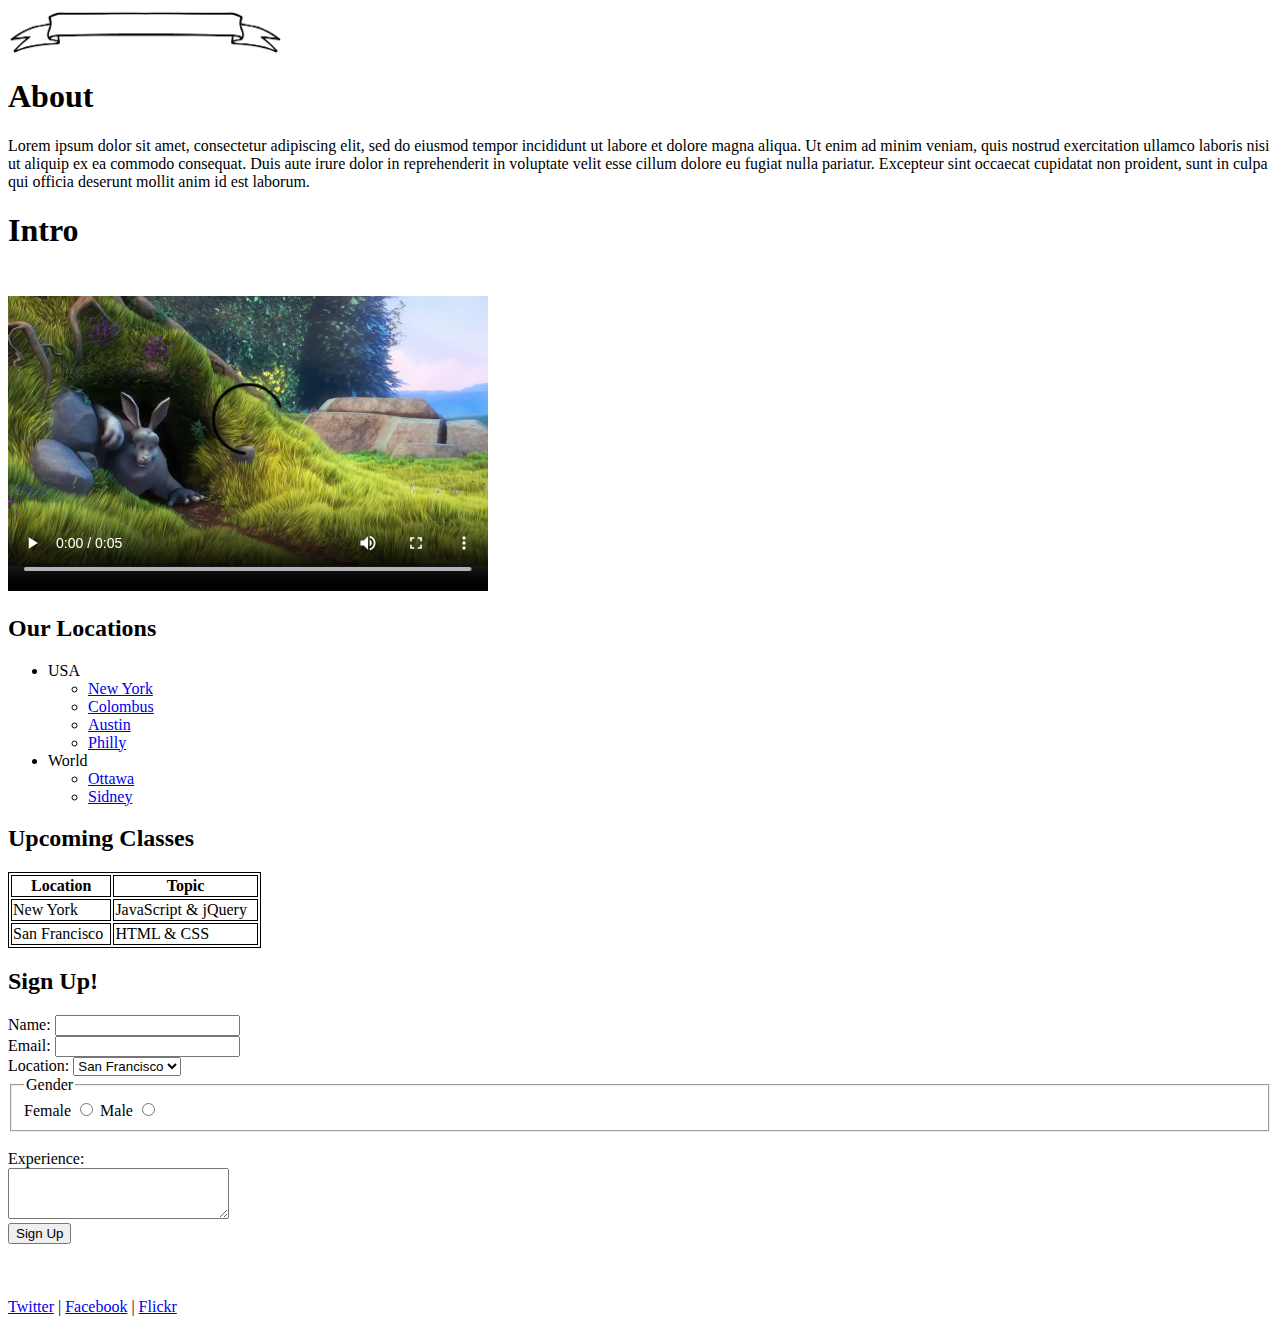
<file: Lab01/report/phan1/phan1_bai2/index.html>
<!DOCTYPE html>
<html lang="en">
    <head>
        <meta charset="UTF-8">

        <style>
            table, th, td {
              border:1px solid black;
            }
        </style>

        <title>bai2</title>
    </head>

    <body>
        <img src="refs/images01/logo.png" alt="logo" width="275" height="45">

        <!--ABOUT-->
        <h1>About</h1>
        <p>
            Lorem ipsum dolor sit amet, consectetur adipiscing elit, sed do eiusmod tempor incididunt ut labore et
            dolore magna aliqua. Ut enim ad minim veniam, quis nostrud exercitation ullamco laboris nisi ut aliquip ex
            ea commodo consequat. Duis aute irure dolor in reprehenderit in voluptate velit esse cillum dolore eu fugiat
            nulla pariatur. Excepteur sint occaecat cupidatat non proident, sunt in culpa qui officia deserunt mollit anim
            id est laborum.
        </p>

        <!--INTRO-->
        <h1>Intro</h1>
        <video width="480" height="320" controls>
            <source src="refs/videos/sample1.mp4" type="video/mp4">
            Sample Video
        </video>

        <h2> Our Locations</h2>
        <ul>
            <li>USA
                <ul>
                    <li><a href="https://www.meetup.com/girldevelopit/">New York</a></li>
                    <li><a href="https://www.meetup.com/girldevelopitcbus/">Colombus</a></li>
                    <li><a href="https://www.meetup.com/Girl-Develop-It-Austin/">Austin</a></li>
                    <li><a href="https://www.meetup.com/Girl-Develop-It-Philadelphia/">Philly</a></li>
                </ul>
            </li>
            <li>World
                <ul>
                    <li><a href="https://www.meetup.com/Girl-Develop-It-Ottawa/">Ottawa</a></li>
                    <li><a href="https://www.meetup.com/girldevelopit-sydney/">Sidney</a></li>
                </ul>
            </li>
        </ul>

        <h2>Upcoming Classes</h2>
        <table style="width:20%">
            <tr>
                <th>Location</th>
                <th>Topic</th>
            </tr>
            <tr>
                <td>New York</td>
                <td>JavaScript & jQuery</td>
            </tr>
            <tr>
                <td>San Francisco</td>
                <td>HTML & CSS</td>
            </tr>
        </table>

        <h2>Sign Up!</h2>
        <form method="POST" action="sign_up.php">
            Name: <input type="text" id="name"> <br>
            Email: <input type="text" id="email"> <br>
            Location: <select id="location" name="location">
                <option value="sf">San Francisco</option>
                <option value="ny">New York</option>
            </select>
            <fieldset>
                <legend>Gender</legend>
                Female <input type="radio" name="gender" value="female">
                Male <input type="radio" name="gender" value="male">
            </fieldset> <br>
            Experience: <br>
            <textarea name="experience" rows="3" cols="25"></textarea> <br>
            <input type="submit" value="Sign Up">
        </form>
        <br>
        <br>
        <br>
        <a href="http://twitter.com/girldevelopit">Twitter</a> |
        <a href="http://www.facebook.com/girldevelopit">Facebook</a> |
        <a href="http://www.flickr.com/photos/40453677@N00/sets/72157626841092971/">Flickr</a>
    </body>
</html>
</file>
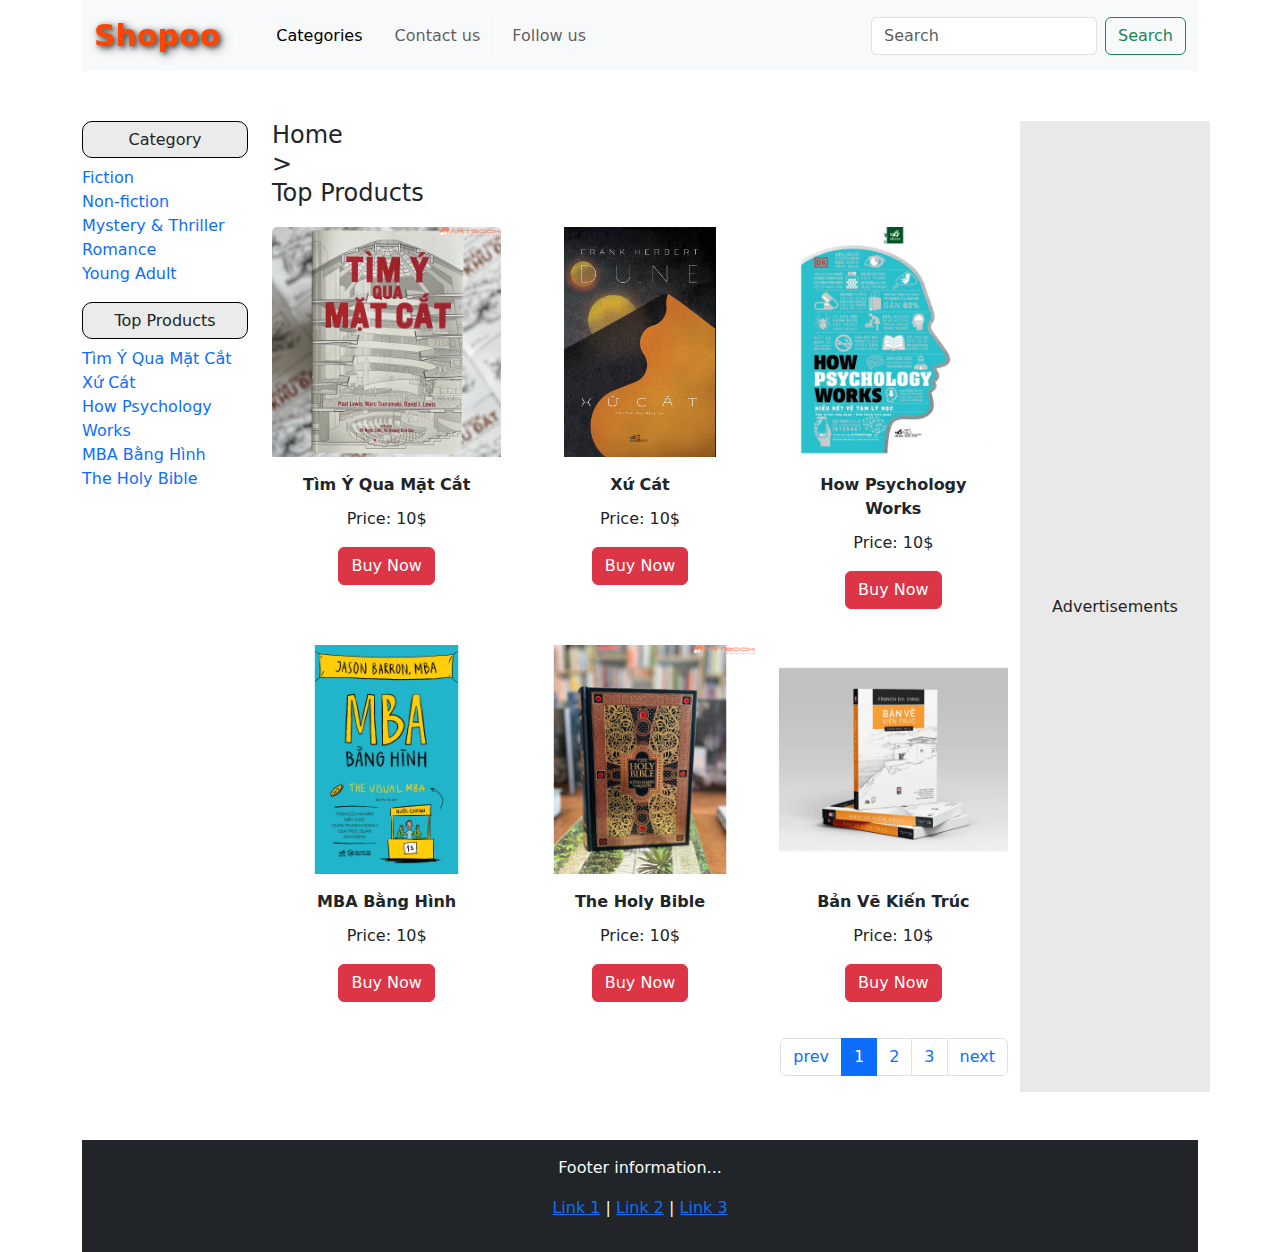
<file: Lab02/report/phan1/phan1_bai1/index.html>
<!DOCTYPE html>
<html lang="en">
    <head>
        <meta charset="UTF-8">
        <meta name="viewport" content="width=device-width, initial-scale=1">
        <title>Shopoo</title>
        <!-- Bootstrap CSS -->
        <link href="https://cdn.jsdelivr.net/npm/bootstrap@5.3.0-alpha1/dist/css/bootstrap.min.css" rel="stylesheet">
        <link href="style.css" type="text/css" rel="stylesheet">
    </head>

    <body>
        <div class="container">
            <nav class="navbar navbar-expand-lg navbar-light bg-light">
                <div class="container-fluid">
                    <a class="navbar-brand" href="#">
                        <span class="brand-text">Shopoo</span>
                    </a>
                    <button class="navbar-toggler" type="button" data-bs-toggle="collapse" data-bs-target="#navbarSupportedContent" aria-controls="navbarSupportedContent" aria-expanded="false" aria-label="Toggle navigation">
                        <span class="navbar-toggler-icon"></span>
                    </button>
                    <div class="collapse navbar-collapse" id="navbarSupportedContent">
                        <ul class="navbar-nav me-auto mb-2 mb-lg-0">
                            <li class="nav-item">
                                <a class="nav-link active" aria-current="page" href="#">Categories</a>
                            </li>
                            <li class="nav-item">
                                <a class="nav-link" href="#">Contact us</a>
                            </li>
                            <li class="nav-item">
                                <a class="nav-link" href="#">Follow us</a>
                            </li>
                        </ul>
                        <form class="d-flex">
                            <input class="form-control me-2" type="search" placeholder="Search" aria-label="Search">
                            <button class="btn btn-outline-success" type="submit">Search</button>
                        </form>
                    </div>
                </div>
            </nav>

            <div class="row">
                <aside class="col-md-2">
                    <h2>Category</h2>
                    <ul>
                        <li><a href="#" class="category-link">Fiction</a></li>
                        <li><a href="#" class="category-link">Non-fiction</a></li>
                        <li><a href="#" class="category-link">Mystery & Thriller</a></li>
                        <li><a href="#" class="category-link">Romance</a></li>
                        <li><a href="#" class="category-link">Young Adult</a></li>
                    </ul>
                    <h2>Top Products</h2>
                    <ul>
                        <li><a href="#" class="top-products-link">Tìm Ý Qua Mặt Cắt</a></li>
                        <li><a href="#" class="top-products-link">Xứ Cát</a></li>
                        <li><a href="#" class="top-products-link">How Psychology Works</a></li>
                        <li><a href="#" class="top-products-link">MBA Bằng Hình</a></li>
                        <li><a href="#" class="top-products-link">The Holy Bible</a></li>
                    </ul>
                </aside>
                <div class="col-md-8">
                    <div class="row">
                        <h4 class="top-products-heading">
                            <a href="#" class="page-link">Home</a> &gt;
                            <a href="#" class="page-link">Top Products</a>
                        </h4>
                        <div class="col-sm-4">
                            <div class="card">
                                <img src="images/img01.jpg" class="card-img-top" alt="...">
                                <div class="card-body">
                                    <p class="book-name">Tìm Ý Qua Mặt Cắt</p>
                                    <p class="card-text">Price: 10<span>&#36;</span></p>
                                    <button type="button" class="btn btn-danger">Buy Now</button>
                                </div>
                            </div>
                        </div>
                        <div class="col-sm-4">
                            <div class="card">
                                <img src="images/img02.jpg" class="card-img-top" alt="...">
                                <div class="card-body">
                                    <p class="book-name">Xứ Cát</p>
                                    <p class="card-text">Price: 10<span>&#36;</span></p>
                                    <a href="../phan1_bai2/index.html">
                                        <button type="button" class="btn btn-danger">Buy Now</button>
                                    </a>
                                </div>
                            </div>
                        </div>
                        <div class="col-sm-4">
                            <div class="card">
                                <img src="images/img03.jpg" class="card-img-top" alt="...">
                                <div class="card-body">
                                    <p class="book-name">How Psychology Works</p>
                                    <p class="card-text">Price: 10<span>&#36;</span></p>
                                    <button type="button" class="btn btn-danger">Buy Now</button>
                                </div>
                            </div>
                        </div>
                        <div class="col-sm-4">
                            <div class="card">
                                <img src="images/img04.jpg" class="card-img-top" alt="...">
                                <div class="card-body">
                                    <p class="book-name">MBA Bằng Hình</p>
                                    <p class="card-text">Price: 10<span>&#36;</span></p>
                                    <button type="button" class="btn btn-danger">Buy Now</button>
                                </div>
                            </div>
                        </div>
                        <div class="col-sm-4">
                            <div class="card">
                                <img src="images/img05.jpg" class="card-img-top" alt="...">
                                <div class="card-body">
                                    <p class="book-name">The Holy Bible</p>
                                    <p class="card-text">Price: 10<span>&#36;</span></p>
                                    <button type="button" class="btn btn-danger">Buy Now</button>
                                </div>
                            </div>
                        </div>
                        <div class="col-sm-4">
                            <div class="card">
                                <img src="images/img06.jpg" class="card-img-top" alt="...">
                                <div class="card-body">
                                    <p class="book-name">Bản Vẽ Kiến Trúc</p>
                                    <p class="card-text">Price: 10<span>&#36;</span></p>
                                    <button type="button" class="btn btn-danger">Buy Now</button>
                                </div>
                            </div>
                        </div>

                    </div>

                    <ul class="pagination justify-content-end">
                        <li class="page-item"><a class="page-link" href="#">prev</a></li>
                        <li class="page-item active"><a class="page-link" href="#">1</a></li>
                        <li class="page-item"><a class="page-link" href="#">2</a></li>
                        <li class="page-item"><a class="page-link" href="#">3</a></li>
                        <li class="page-item"><a class="page-link" href="#">next</a></li>
                    </ul>
                </div>

                <div class="col-md-2 faded-gray-background d-flex justify-content-center align-items-center">
                    Advertisements
                </div>
            </div>
            <footer class="bg-dark text-light text-center p-3 mt-5">
                <p>Footer information...</p>
                <p><a href="#">Link 1</a> | <a href="#">Link 2</a> | <a href="#">Link 3</a></p>
            </footer>
        </div>
        <!-- Bootstrap JS -->
        <script src="https://cdn.jsdelivr.net/npm/bootstrap@5.3.0-alpha1/dist/js/bootstrap.bundle.min.js"></script>
    </body>
</html>
</file>
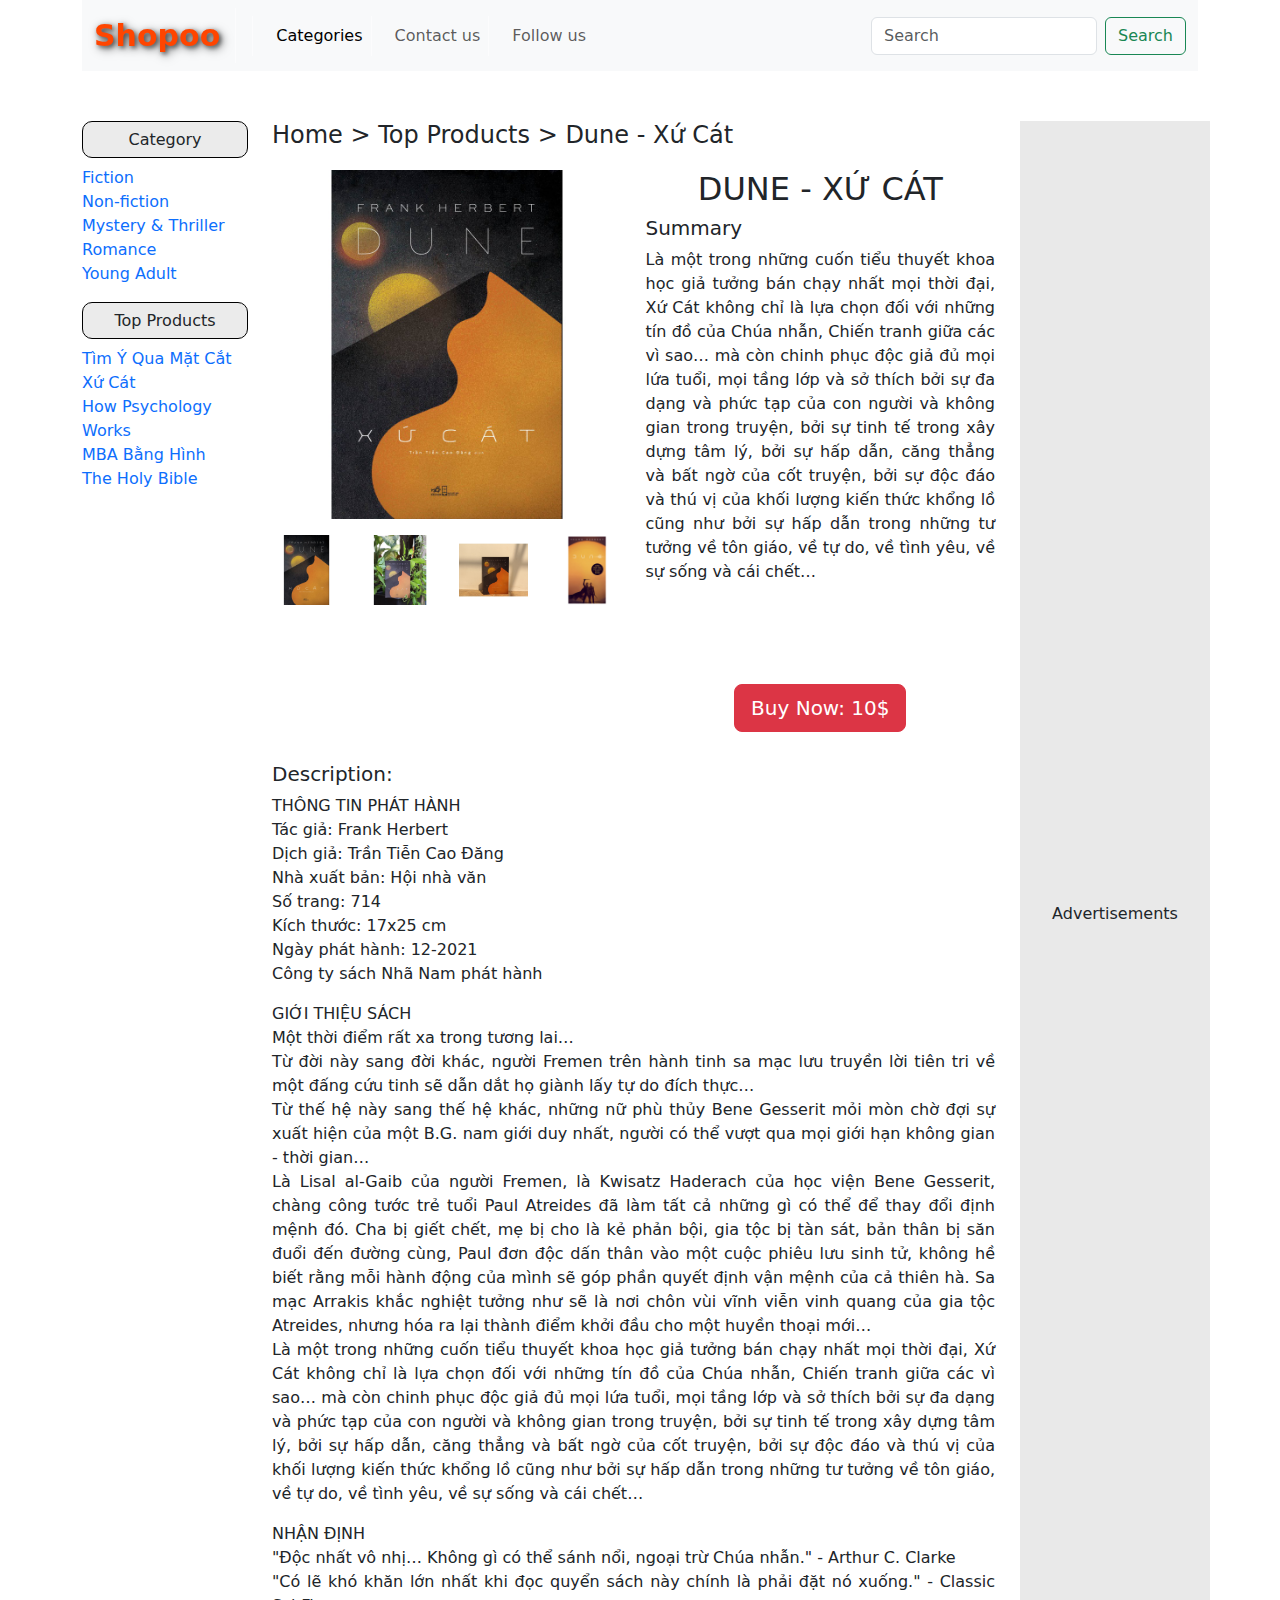
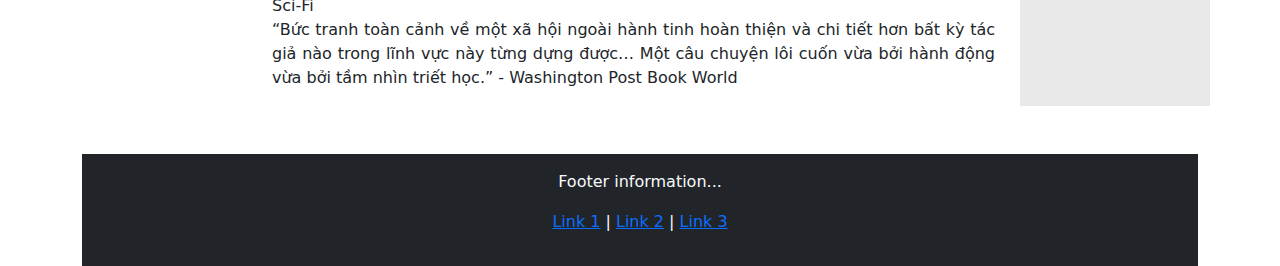
<file: Lab02/report/phan1/phan1_bai2/index.html>
<!DOCTYPE html>
<html lang="en">
    <head>
        <meta charset="UTF-8">
        <meta name="viewport" content="width=device-width, initial-scale=1">
        <title>Shopoo</title>
        <!-- Bootstrap CSS -->
        <link href="https://cdn.jsdelivr.net/npm/bootstrap@5.3.0-alpha1/dist/css/bootstrap.min.css" rel="stylesheet">
        <!-- Custom CSS -->
        <link href="style.css" type="text/css" rel="stylesheet">
    </head>

    <body>
        <div class="container">
            <!-- Navbar -->
            <nav class="navbar navbar-expand-lg navbar-light bg-light">
                <div class="container-fluid">
                    <a class="navbar-brand" href="#">
                        <span class="brand-text">Shopoo</span>
                    </a>
                    <button class="navbar-toggler" type="button" data-bs-toggle="collapse" data-bs-target="#navbarSupportedContent" aria-controls="navbarSupportedContent" aria-expanded="false" aria-label="Toggle navigation">
                        <span class="navbar-toggler-icon"></span>
                    </button>
                    <div class="collapse navbar-collapse" id="navbarSupportedContent">
                        <ul class="navbar-nav me-auto mb-2 mb-lg-0">
                            <li class="nav-item">
                                <a class="nav-link active" aria-current="page" href="#">Categories</a>
                            </li>
                            <li class="nav-item">
                                <a class="nav-link" href="#">Contact us</a>
                            </li>
                            <li class="nav-item">
                                <a class="nav-link" href="#">Follow us</a>
                            </li>
                        </ul>
                        <form class="d-flex">
                            <input class="form-control me-2" type="search" placeholder="Search" aria-label="Search">
                            <button class="btn btn-outline-success" type="submit">Search</button>
                        </form>
                    </div>
                </div>
            </nav>

            <!-- Content -->
            <div class="row">
                <!-- Side bar -->
                <aside class="col-md-2">
                    <h2>Category</h2>
                    <ul>
                        <li><a href="#" class="category-link">Fiction</a></li>
                        <li><a href="#" class="category-link">Non-fiction</a></li>
                        <li><a href="#" class="category-link">Mystery & Thriller</a></li>
                        <li><a href="#" class="category-link">Romance</a></li>
                        <li><a href="#" class="category-link">Young Adult</a></li>
                    </ul>
                    <h2>Top Products</h2>
                    <ul>
                        <li><a href="#" class="top-products-link">Tìm Ý Qua Mặt Cắt</a></li>
                        <li><a href="#" class="top-products-link">Xứ Cát</a></li>
                        <li><a href="#" class="top-products-link">How Psychology Works</a></li>
                        <li><a href="#" class="top-products-link">MBA Bằng Hình</a></li>
                        <li><a href="#" class="top-products-link">The Holy Bible</a></li>
                    </ul>
                </aside>
                <!-- Main Content -->
                <div class="col-md-8 content">
                    <h4 class="top-products-heading">
                        <a href="#" class="page-link">Home</a> &gt;
                        <a href="../phan1_bai1/index.html" class="page-link">Top Products</a> &gt;
                        <a href="#" class="page-link">Dune - Xứ Cát</a>
                    </h4>
                    <div class="row">
                        <div class="col-sm-6">
                            <div class="row">
                                <div class="col-12 big-img-container">
                                    <img src="images/img01.jpg" class="big-image img-fluid" alt="...">
                                </div>
                            </div>
                            <div class="row mt-3">
                                <div class="col-6 col-md-3 small-img-container text-center">
                                    <img src="images/img01.jpg" class="small-image img-fluid" alt="...">
                                </div>
                                <div class="col-6 col-md-3 small-img-container text-center">
                                    <img src="images/img02.jpg" class="small-image img-fluid" alt="...">
                                </div>
                                <div class="col-6 col-md-3 small-img-container text-center">
                                    <img src="images/img03.jpg" class="small-image img-fluid" alt="...">
                                </div>
                                <div class="col-6 col-md-3 small-img-container text-center">
                                    <img src="images/img04.jpg" class="small-image img-fluid" alt="...">
                                </div>
                            </div>
                        </div>
                        <div class="col-sm-6">
                            <h2 class="text-center">DUNE - XỨ CÁT</h2>
                            <h5>Summary</h5>
                            <p class="text-justify-custom">
                                Là một trong những cuốn tiểu thuyết khoa học giả tưởng bán chạy nhất mọi thời đại, Xứ Cát không chỉ là lựa chọn đối với những tín đồ của Chúa nhẫn, Chiến tranh giữa các vì sao… 
                                mà còn chinh phục độc giả đủ mọi lứa tuổi, mọi tầng lớp và sở thích bởi sự đa dạng và phức tạp của con người và không gian trong truyện, bởi sự tinh tế trong xây dựng tâm lý, bởi sự hấp dẫn, 
                                căng thẳng và bất ngờ của cốt truyện, bởi sự độc đáo và thú vị của khối lượng kiến thức khổng lồ cũng như bởi sự hấp dẫn trong những tư tưởng về tôn giáo, về tự do, về tình yêu, về sự sống và cái chết…
                            </p>
                            <div class="butt text-center">
                                <a href="#">
                                    <button type="button" class="btn btn-danger btn-lg">Buy Now: 10$</button>
                                </a>
                            </div>
                        </div>
                        <div class="col-sm-12 description">
                            <h5>Description:</h5>
                            <p class="text-justify-custom">
                                THÔNG TIN PHÁT HÀNH <br>
                                Tác giả: Frank Herbert <br>
                                Dịch giả: Trần Tiễn Cao Đăng <br>
                                Nhà xuất bản: Hội nhà văn <br>
                                Số trang: 714 <br>
                                Kích thước: 17x25 cm <br>
                                Ngày phát hành: 12-2021 <br>
                                Công ty sách Nhã Nam phát hành <br>
                            </p>
                            <p class="text-justify-custom">
                                GIỚI THIỆU SÁCH <br>
                                Một thời điểm rất xa trong tương lai… <br>
                                Từ đời này sang đời khác, người Fremen trên hành tinh sa mạc lưu truyền lời tiên tri 
                                về một đấng cứu tinh sẽ dẫn dắt họ giành lấy tự do đích thực… <br>
                                Từ thế hệ này sang thế hệ khác, những nữ phù thủy Bene Gesserit mỏi mòn chờ đợi sự 
                                xuất hiện của một B.G. nam giới duy nhất, người có thể vượt qua mọi giới hạn không gian - thời gian… <br>
                                Là Lisal al-Gaib của người Fremen, là Kwisatz Haderach của học viện Bene Gesserit, 
                                chàng công tước trẻ tuổi Paul Atreides đã làm tất cả những gì có thể để thay đổi định mệnh đó. Cha bị giết chết, 
                                mẹ bị cho là kẻ phản bội, gia tộc bị tàn sát, bản thân bị săn đuổi đến đường cùng, Paul đơn độc dấn thân vào một cuộc phiêu lưu sinh tử, 
                                không hề biết rằng mỗi hành động của mình sẽ góp phần quyết định vận mệnh của cả thiên hà. 
                                Sa mạc Arrakis khắc nghiệt tưởng như sẽ là nơi chôn vùi vĩnh viễn vinh quang của gia tộc Atreides, 
                                nhưng hóa ra lại thành điểm khởi đầu cho một huyền thoại mới… <br>
                                Là một trong những cuốn tiểu thuyết khoa học giả tưởng bán chạy nhất mọi thời đại, Xứ Cát không chỉ là lựa chọn đối với 
                                những tín đồ của Chúa nhẫn, Chiến tranh giữa các vì sao… mà còn chinh phục độc giả đủ mọi lứa tuổi, mọi tầng lớp và 
                                sở thích bởi sự đa dạng và phức tạp của con người và không gian trong truyện, bởi sự tinh tế trong xây dựng tâm lý, bởi sự hấp dẫn, 
                                căng thẳng và bất ngờ của cốt truyện, bởi sự độc đáo và thú vị của khối lượng kiến thức khổng lồ cũng như bởi sự hấp dẫn trong những 
                                tư tưởng về tôn giáo, về tự do, về tình yêu, về sự sống và cái chết… <br>
                            </p>
                            <p class="text-justify-custom">
                                NHẬN ĐỊNH <br>
                                "Độc nhất vô nhị… Không gì có thể sánh nổi, ngoại trừ Chúa nhẫn." - Arthur C. Clarke <br>
                                "Có lẽ khó khăn lớn nhất khi đọc quyển sách này chính là phải đặt nó xuống." - Classic Sci-Fi <br>
                                “Bức tranh toàn cảnh về một xã hội ngoài hành tinh hoàn thiện và chi tiết hơn bất kỳ tác giả nào trong lĩnh vực này từng dựng được… Một câu chuyện 
                                lôi cuốn vừa bởi hành động vừa bởi tầm nhìn triết học.” - Washington Post Book World <br>
                            </p>
                        </div>
                    </div>

                </div>
                <!-- Advertisement-->
                <div class="col-md-2 faded-gray-background d-flex justify-content-center align-items-center">
                    Advertisements
                </div>
            </div>

            <!-- Footer -->
            <footer class="bg-dark text-light text-center p-3 mt-5">
                <p>Footer information...</p>
                <p><a href="#">Link 1</a> | <a href="#">Link 2</a> | <a href="#">Link 3</a></p>
            </footer>
        </div>
        <!-- Bootstrap JS -->
        <script src="https://cdn.jsdelivr.net/npm/bootstrap@5.3.0-alpha1/dist/js/bootstrap.bundle.min.js"></script>
        <!-- jQuery (required for Bootstrap JS) -->
        <script src="https://ajax.googleapis.com/ajax/libs/jquery/3.6.0/jquery.min.js"></script>
        <script>
            $(document).ready(function(){
                // Handle click event for small images
                $(".small-image").click(function(){
                    // Get the src attribute of the clicked small image
                    var newSrc = $(this).attr("src");
                    // Update the src attribute of the big image
                    $(".big-image").attr("src", newSrc);
                });
            });
        </script>
    </body>
</html>
</file>
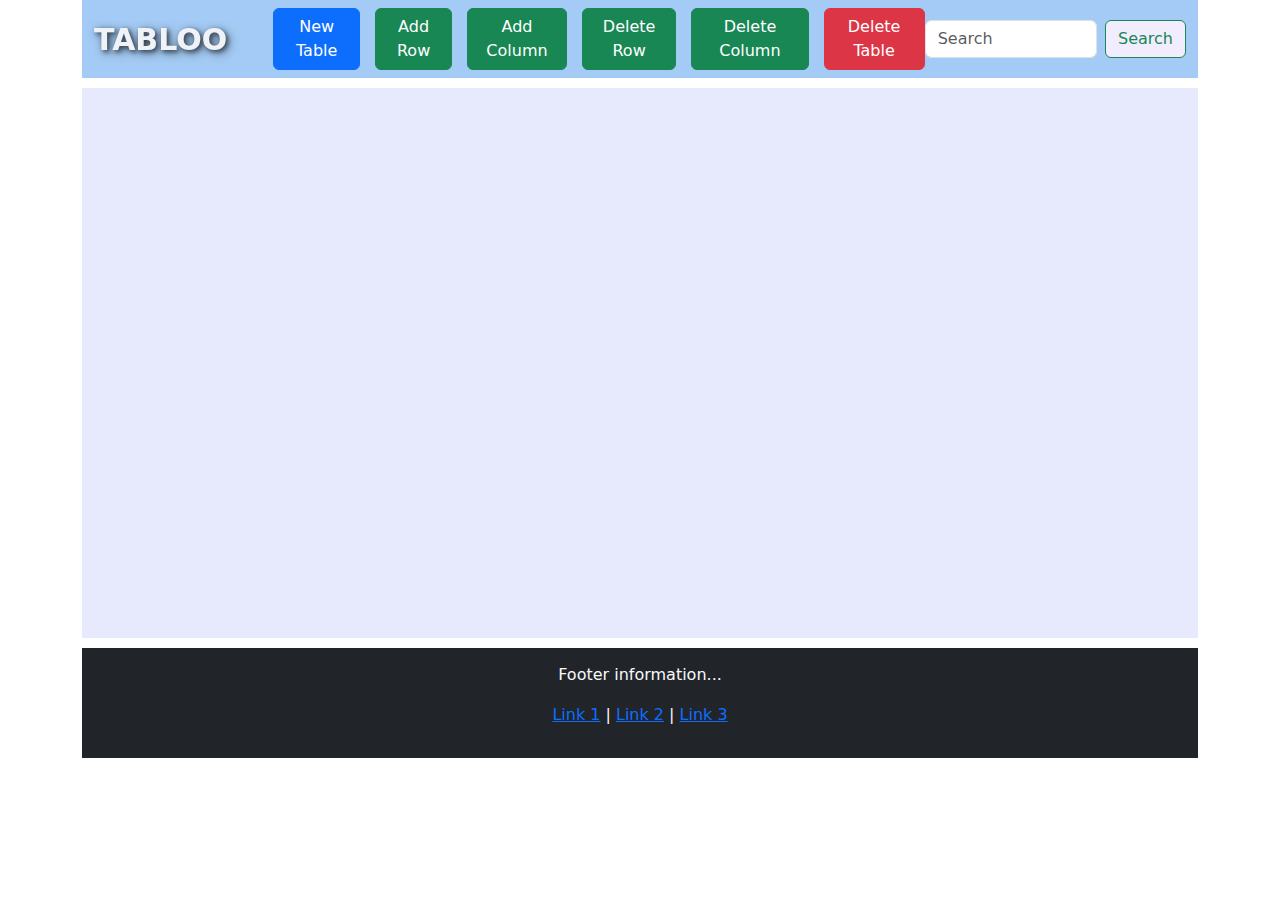
<file: Lab02/report/phan2/phan2_bai1/index.html>
<!DOCTYPE html>
<html lang="en">
    <head>
        <meta charset="UTF-8">
        <meta name="viewport" content="width=device-width, initial-scale=1">
        <title>TABLOO</title>
        <!-- Bootstrap CSS-->
        <link href="https://cdn.jsdelivr.net/npm/bootstrap@5.3.0-alpha1/dist/css/bootstrap.min.css" rel="stylesheet">
        <!-- Custom CSS -->
        <link href="style.css" type="text/css" rel="stylesheet">
    </head>

    <body>
        <!-- MODAL WINDOW-->
        <div class="modal" id="deleteRowModal" tabindex="-1">
            <div class="modal-dialog">
                <div class="modal-content">
                    <div class="modal-header">
                        <h5 class="modal-title">Delete Row</h5>
                        <button type="button" class="btn-close" data-bs-dismiss="modal" aria-label="Close"></button>
                    </div>
                    <div class="modal-body">
                        <label for="rowIndex">Row Index:</label>
                        <input type="number" id="rowIndex" class="form-control">
                    </div>
                    <div class="modal-footer">
                        <button type="button" class="btn btn-secondary" data-bs-dismiss="modal">Close</button>
                        <button type="button" class="btn btn-danger" onclick="deleteRow()">Delete Row</button>
                    </div>
                </div>
            </div>
        </div>
        <div class="modal" id="deleteColModal" tabindex="-1">
            <div class="modal-dialog">
                <div class="modal-content">
                    <div class="modal-header">
                        <h5 class="modal-title">Delete Column</h5>
                        <button type="button" class="btn-close" data-bs-dismiss="modal" aria-label="Close"></button>
                    </div>
                    <div class="modal-body">
                        <label for="colIndex">Column Index:</label>
                        <input type="number" id="colIndex" class="form-control">
                    </div>
                    <div class="modal-footer">
                        <button type="button" class="btn btn-secondary" data-bs-dismiss="modal">Close</button>
                        <button type="button" class="btn btn-danger" onclick="deleteCol()">Delete Column</button>
                    </div>
                </div>
            </div>
        </div>

        <div class="container">
            <!-- Navbar -->
            <nav class="navbar navbar-expand-lg navbar-light">
                <div class="container-fluid">
                    <a class="navbar-brand" href="#">
                        <span class="brand-text">TABLOO</span>
                    </a>
                    <button class="navbar-toggler" type="button" data-bs-toggle="collapse" data-bs-target="#navbarSupportedContent" aria-controls="navbarSupportedContent" aria-expanded="false" aria-label="Toggle navigation">
                        <span class="navbar-toggler-icon"></span>
                    </button>
                    <div class="collapse navbar-collapse" id="navbarSupportedContent">
                        <ul class="navbar-nav me-auto mb-2 mb-lg-0">
                            <li class="nav-item">
                                <button id="create-table" class="btn btn-primary" onclick="createTable()">New Table</button> 
                            </li>
                            <li class="nav-item">
                                <button id="add-row" class="btn btn-success" onclick="addRow()">Add Row</button>
                            </li>
                            <li class="nav-item">
                                <button id="add-col" class="btn btn-success" onclick="addCol()">Add Column</button>
                            </li>
                            <li class="nav-item">
                                <button id="delete-row" class="btn btn-success" data-bs-toggle="modal" data-bs-target="#deleteRowModal">Delete Row</button>
                            </li>
                            <li class="nav-item">
                                <button id="delete-col" class="btn btn-success" data-bs-toggle="modal" data-bs-target="#deleteColModal">Delete Column</button>
                            </li>
                            <li class="nav-item">
                                <button id="delelte-table" class="btn btn-danger" onclick="deleteTable()">Delete Table</button>
                            </li>
                        </ul>
                        <form class="d-flex">
                            <input class="form-control me-2" type="search" placeholder="Search" aria-label="Search">
                            <button class="btn btn-outline-success btn-search" type="submit">Search</button>
                        </form>
                    </div>
                </div>
            </nav>

            <!-- TABLE -->
            <div id="table-container"></div>

            <!-- Footer -->
            <footer class="bg-dark text-light text-center p-3s">
                <p>Footer information...</p>
                <p><a href="#">Link 1</a> | <a href="#">Link 2</a> | <a href="#">Link 3</a></p>
            </footer>
        </div>

        <!-- Bootstrap JS -->
        <script src="https://cdn.jsdelivr.net/npm/bootstrap@5.3.0-alpha1/dist/js/bootstrap.bundle.min.js"></script>
        <!-- Custom JavaScript -->
        <script src="script.js"></script>
    </body>
</html>
</file>
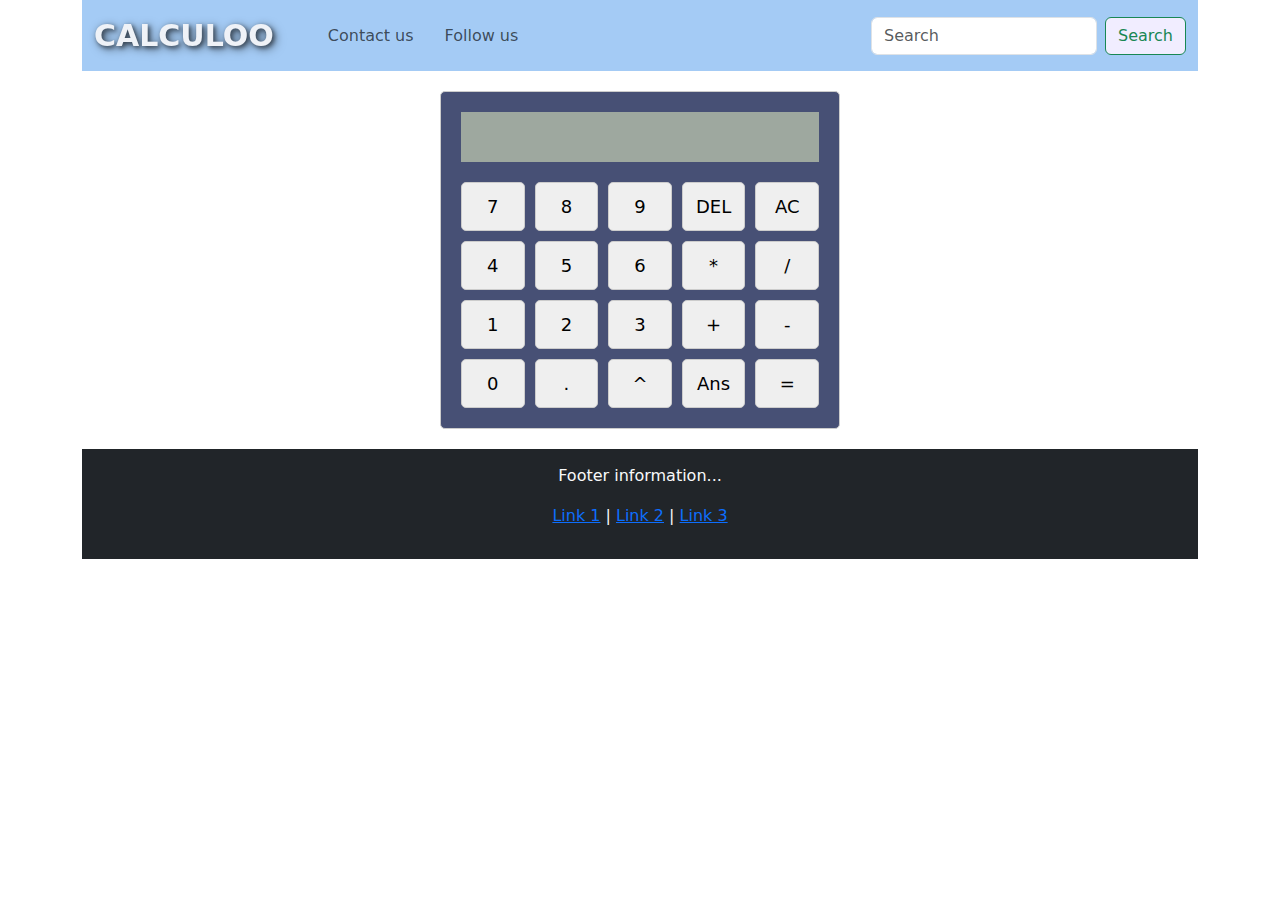
<file: Lab02/report/phan2/phan2_bai2/index.html>
<!DOCTYPE html>
<html lang="en">
    <head>
        <meta charset="UTF-8">
        <meta name="viewport" content="width=device-width, initial-scale=1">
        <title>CALCULOO</title>
        <!-- Bootstrap CSS-->
        <link href="https://cdn.jsdelivr.net/npm/bootstrap@5.3.0-alpha1/dist/css/bootstrap.min.css" rel="stylesheet">
        <!-- Custom CSS -->
        <link href="style.css" type="text/css" rel="stylesheet">
    </head>

    <body>
        <div class="container">
            <!-- Navbar -->
            <nav class="navbar navbar-expand-lg navbar-light">
                <div class="container-fluid">
                    <a class="navbar-brand" href="#">
                        <span class="brand-text">CALCULOO</span>
                    </a>
                    <button class="navbar-toggler" type="button" data-bs-toggle="collapse" data-bs-target="#navbarSupportedContent" aria-controls="navbarSupportedContent" aria-expanded="false" aria-label="Toggle navigation">
                        <span class="navbar-toggler-icon"></span>
                    </button>
                    <div class="collapse navbar-collapse" id="navbarSupportedContent">
                        <ul class="navbar-nav me-auto mb-2 mb-lg-0">
                            <li class="nav-item">
                                <a class="nav-link" href="#">Contact us</a>
                            </li>
                            <li class="nav-item">
                                <a class="nav-link" href="#">Follow us</a>
                            </li>
                        </ul>
                        <form class="d-flex">
                            <input class="form-control me-2" type="search" placeholder="Search" aria-label="Search">
                            <button class="btn btn-outline-success btn-search" type="submit">Search</button>
                        </form>
                    </div>
                </div>
            </nav>

            <!-- Calculator -->
            <div class="calculator-container">
                <div class="calculator">
                    <div class="calculator-screen" id="calculator-screen"></div>
                    <div class="calculator-buttons">
                        <button onclick="appendToScreen('7')">7</button>
                        <button onclick="appendToScreen('8')">8</button>
                        <button onclick="appendToScreen('9')">9</button>
                        <button onclick="deleteNum()">DEL</button>
                        <button onclick="clearScreen()">AC</button>
        
                        <button onclick="appendToScreen('4')">4</button>
                        <button onclick="appendToScreen('5')">5</button>
                        <button onclick="appendToScreen('6')">6</button>
                        <button onclick="appendToScreen('*')">*</button>
                        <button onclick="appendToScreen('/')">/</button>
        
                        <button onclick="appendToScreen('1')">1</button>
                        <button onclick="appendToScreen('2')">2</button>
                        <button onclick="appendToScreen('3')">3</button>
                        <button onclick="appendToScreen('+')">+</button>
                        <button onclick="appendToScreen('-')">-</button>
        
                        <button onclick="appendToScreen('0')">0</button>
                        <button onclick="appendToScreen('.')">.</button>
                        <button onclick="appendToScreen('**')">^</button>
                        <button onclick="getAns()">Ans</button>
                        <button onclick="calculate()">=</button>
                    </div>
                </div>
            </div>

            <!-- Footer -->
            <footer class="bg-dark text-light text-center p-3s">
                <p>Footer information...</p>
                <p><a href="#">Link 1</a> | <a href="#">Link 2</a> | <a href="#">Link 3</a></p>
            </footer>
        </div>

        <!-- Bootstrap JS -->
        <script src="https://cdn.jsdelivr.net/npm/bootstrap@5.3.0-alpha1/dist/js/bootstrap.bundle.min.js"></script>
        <!-- Custom JavaScript -->
        <script src="script.js"></script>
    </body>
</html>
</file>
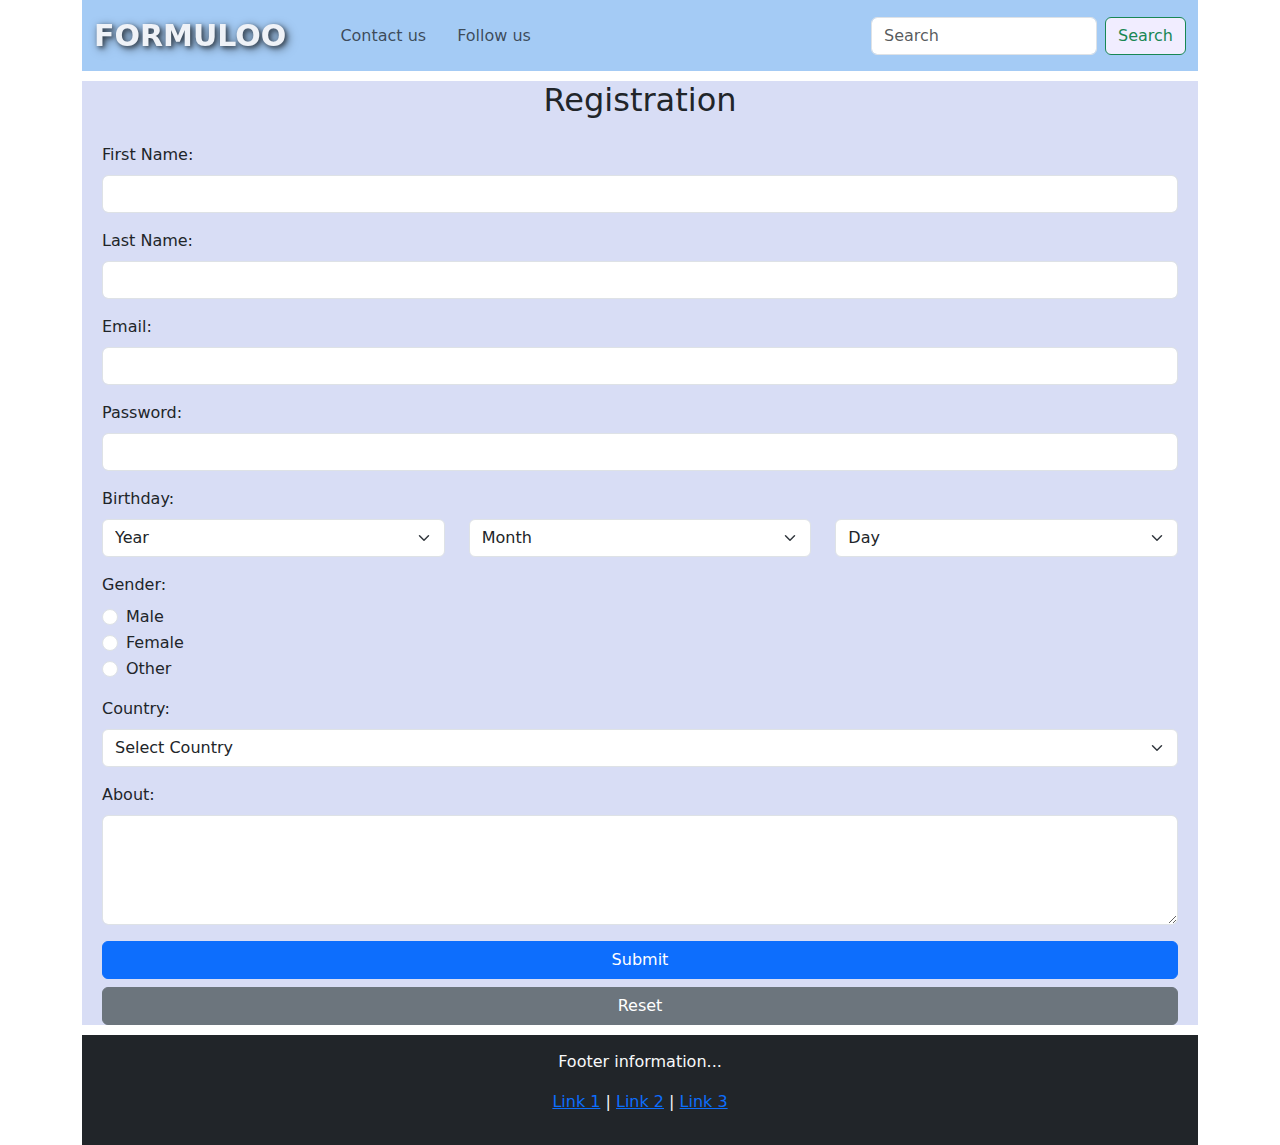
<file: Lab02/report/phan2/phan2_bai3/index.html>
<!DOCTYPE html>
<html lang="en">
    <head>
        <meta charset="UTF-8">
        <meta name="viewport" content="width=device-width, initial-scale=1">
        <title>FORMULOO</title>
        <!-- Bootstrap CSS-->
        <link href="https://cdn.jsdelivr.net/npm/bootstrap@5.3.0-alpha1/dist/css/bootstrap.min.css" rel="stylesheet">
        <!-- Custom CSS -->
        <link href="style.css" type="text/css" rel="stylesheet">
    </head>

    <body>
        <div class="container">
            <!-- Navbar -->
            <nav class="navbar navbar-expand-lg navbar-light">
                <div class="container-fluid">
                    <a class="navbar-brand" href="#">
                        <span class="brand-text">FORMULOO</span>
                    </a>
                    <button class="navbar-toggler" type="button" data-bs-toggle="collapse" data-bs-target="#navbarSupportedContent" aria-controls="navbarSupportedContent" aria-expanded="false" aria-label="Toggle navigation">
                        <span class="navbar-toggler-icon"></span>
                    </button>
                    <div class="collapse navbar-collapse" id="navbarSupportedContent">
                        <ul class="navbar-nav me-auto mb-2 mb-lg-0">
                            <li class="nav-item">
                                <a class="nav-link" href="#">Contact us</a>
                            </li>
                            <li class="nav-item">
                                <a class="nav-link" href="#">Follow us</a>
                            </li>
                        </ul>
                        <form class="d-flex">
                            <input class="form-control me-2" type="search" placeholder="Search" aria-label="Search">
                            <button class="btn btn-outline-success btn-search" type="submit">Search</button>
                        </form>
                    </div>
                </div>
            </nav>

            <!-- Formular -->
            <div class="formular-container">
                <div class="formular">
                    <h2 class="text-center mb-4">Registration</h2>
                    <form id="registration" onsubmit="return validate()">
                        <!-- First Name -->
                        <div class="mb-3">
                            <label for="firstName" class="form-label">First Name:</label>
                            <input type="text" class="form-control" id="firstName" name="firstName">
                        </div>
                        <!-- Last Name -->
                        <div class="mb-3">
                            <label for="lastName" class="form-label">Last Name:</label>
                            <input type="text" class="form-control" id="lastName" name="lastName">
                        </div>
                        <!-- Email -->
                        <div class="mb-3">
                            <label for="email" class="form-label">Email:</label>
                            <input type="text" class="form-control" id="email" name="email">
                        </div>
                        <!-- Password -->
                        <div class="mb-3">
                            <label for="password" class="form-label">Password:</label>
                            <input type="password" class="form-control" id="password" name="password">
                        </div>
                        <!-- Birthday -->
                        <div class="mb-3">
                            <label for="year" class="form-label">Birthday:</label>
                            <div class="row">
                                <div class="col">
                                    <select class="form-select" id="year" name="year">
                                        <option value="" disabled selected>Year</option>
                                    </select>
                                </div>
                                <div class="col">
                                    <select class="form-select" id="month" name="month">
                                        <option value="" disabled selected>Month</option>
                                        <option value="1">January</option>
                                        <option value="2">February</option>
                                        <option value="3">March</option>
                                        <option value="4">April</option>
                                        <option value="5">May</option>
                                        <option value="6">June</option>
                                        <option value="7">July</option>
                                        <option value="8">August</option>
                                        <option value="9">September</option>
                                        <option value="10">October</option>
                                        <option value="11">November</option>
                                        <option value="12">December</option>
                                    </select>
                                </div>
                                <div class="col">
                                    <select class="form-select" id="day" name="day">
                                        <option value="" disabled selected>Day</option>
                                    </select>
                                </div>
                            </div>
                        </div>
                        <!-- Gender -->
                        <div class="mb-3">
                            <label class="form-label">Gender:</label>
                            <div class="form-check">
                                <input class="form-check-input" type="radio" name="gender" id="male" value="male">
                                <label class="form-check-label" for="male">Male</label>
                            </div>
                            <div class="form-check">
                                <input class="form-check-input" type="radio" name="gender" id="female" value="female">
                                <label class="form-check-label" for="female">Female</label>
                            </div>
                            <div class="form-check">
                                <input class="form-check-input" type="radio" name="gender" id="unspecified" value="unspecified">
                                <label class="form-check-label" for="unspecified">Other</label>
                            </div>
                        </div>
                        <!-- Country -->
                        <div class="mb-3">
                            <label for="country" class="form-label">Country:</label>
                            <select class="form-select" id="country" name="country">
                                <option value="">Select Country</option>
                                <option value="Vietnam">Vietnam</option>
                                <option value="Australia">Australia</option>
                                <option value="United States">United States</option>
                                <option value="India">India</option>
                                <option value="Other">Other</option>
                            </select>
                        </div>
                        <!-- About -->
                        <div class="mb-3">
                            <label for="about" class="form-label">About:</label>
                            <textarea class="form-control" id="about" name="about" rows="4"></textarea>
                        </div>
                        <!-- Submit/Reset -->
                        <div class="d-grid gap-2">
                            <button class="btn btn-primary" type="submit">Submit</button>
                            <button class="btn btn-secondary" type="reset">Reset</button>
                        </div>
                    </form>
                </div>
            </div>

            <!-- Footer -->
            <footer class="bg-dark text-light text-center p-3s">
                <p>Footer information...</p>
                <p><a href="#">Link 1</a> | <a href="#">Link 2</a> | <a href="#">Link 3</a></p>
            </footer>
        </div>

        <!-- Bootstrap JS -->
        <script src="https://cdn.jsdelivr.net/npm/bootstrap@5.3.0-alpha1/dist/js/bootstrap.bundle.min.js"></script>
        <!-- Custom JavaScript -->
        <script src="script.js"></script>
    </body>
</html>
</file>
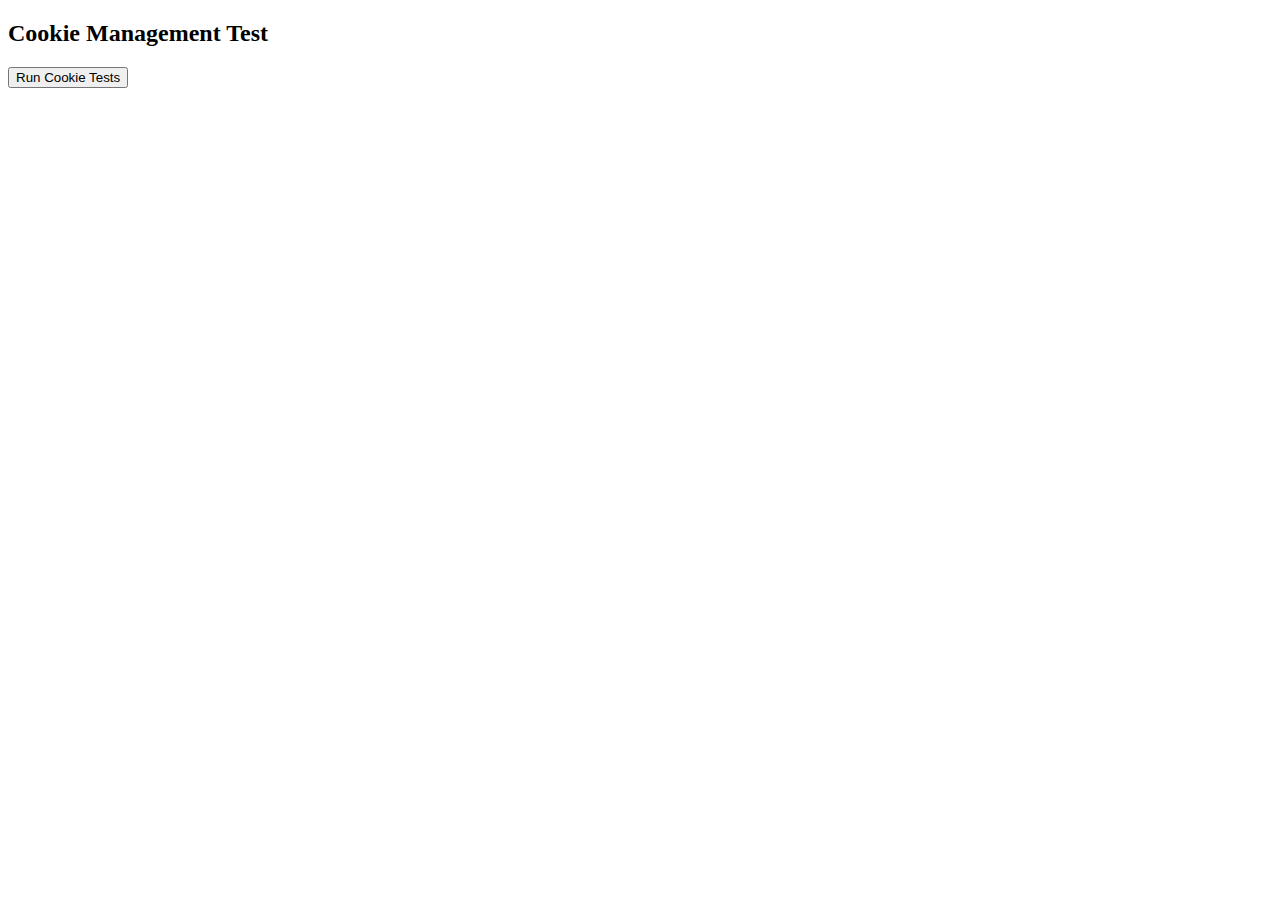
<file: Lab04/report/phan1/phan1_bai2/index.html>
<!DOCTYPE html>
<html lang="en">
<head>
    <meta charset="UTF-8">
    <title>Cookie Management Test</title>
    <script>
        function setCookie(cname, cvalue, exdays) {
            const d = new Date();
            d.setTime(d.getTime() + (exdays * 24 * 60 * 60 * 1000));
            let expires = "expires=" + d.toUTCString();
            document.cookie = cname + "=" + cvalue + ";" + expires + ";path=/";
        }
        
        function getCookieList() {
            return document.cookie;
        }
        
        function getCookie(cname) {
            let name = cname + "=";
            let decodedCookie = decodeURIComponent(document.cookie);
            let ca = decodedCookie.split(';');
            for(let i = 0; i <ca.length; i++) {
                let c = ca[i];
                while (c.charAt(0) == ' ') {
                    c = c.substring(1);
                }
                if (c.indexOf(name) == 0) {
                    return c.substring(name.length, c.length);
                }
            }
            return "";
        }
        
        function editCookie(key, value, expires = null) {
            setCookie(key, value, expires);
        }
        
        function deleteCookie(key) {
            document.cookie = key + "=; expires=Thu, 01 Jan 1970 00:00:00 UTC;path=/";
        }

        function checkCookie() {
            let username = getCookie("name");
            if (username != "") {
                alert("Welcome again " + username);
            } else {
                username = prompt("Please enter your name:", "");
                if (username != "" && username != null) {
                    setCookie("name", username, 365);
                }
            }
        }
    </script>
</head>
<body>
    <h2>Cookie Management Test</h2>
    <button onclick="checkCookie()">Run Cookie Tests</button>
    <pre id="output"></pre>

    <script>
        // Redirect console.log to the webpage
        let oldLog = console.log;
        console.log = function (message) {
            oldLog(message);
            document.getElementById('output').textContent += message + '\n';
        };
    </script>
</body>
</html>
</file>
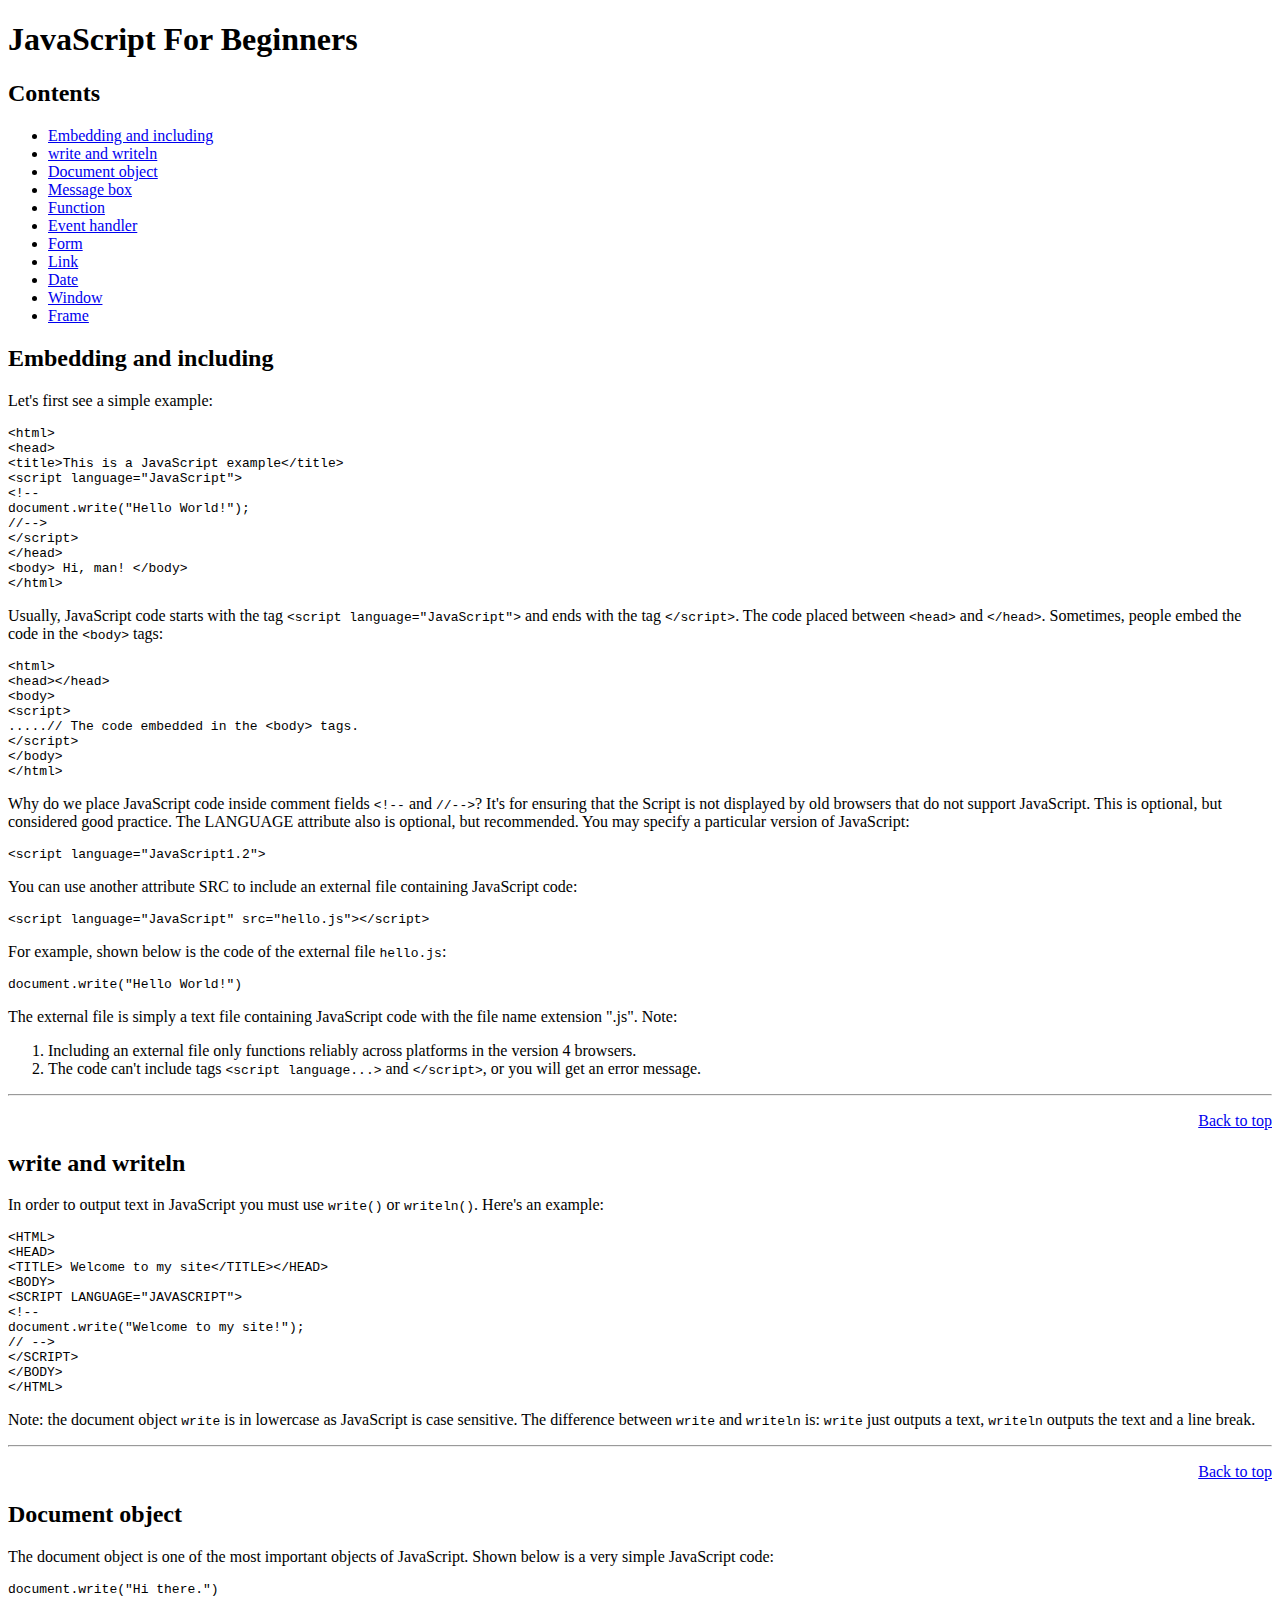
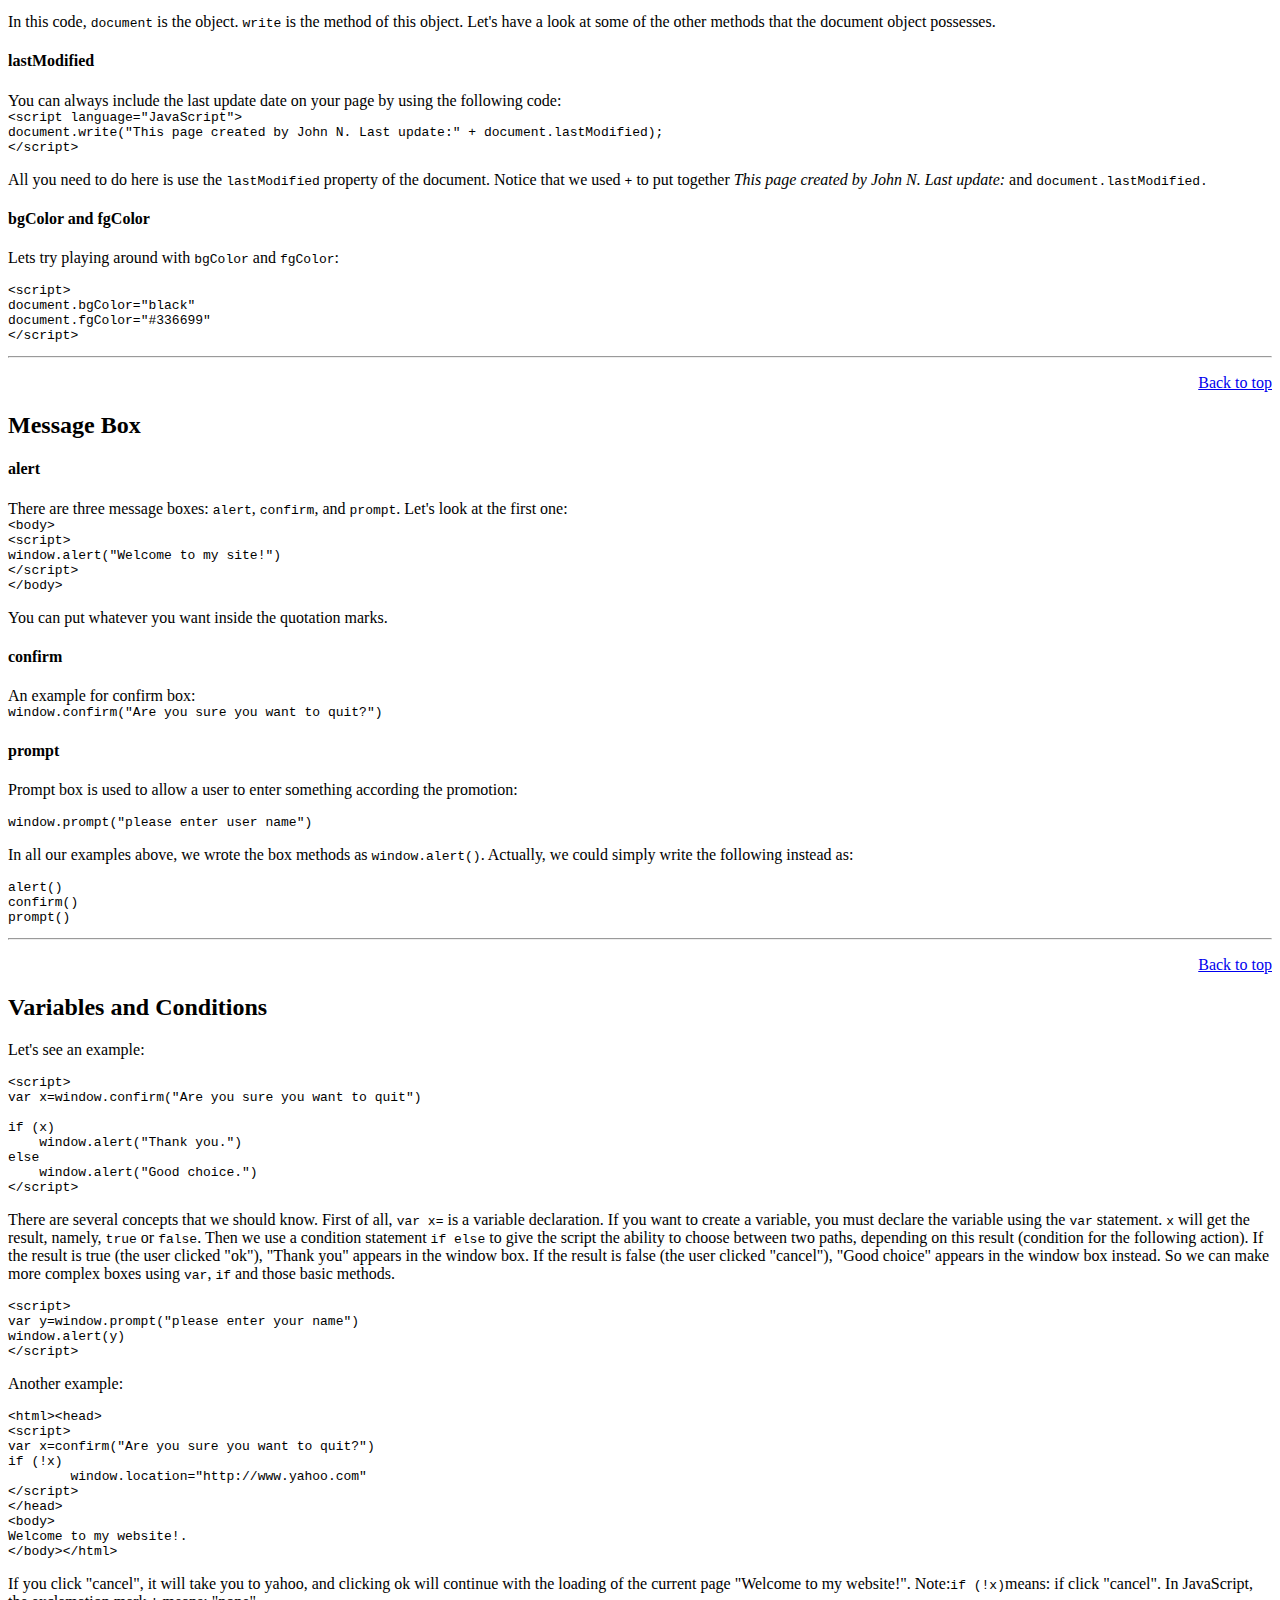
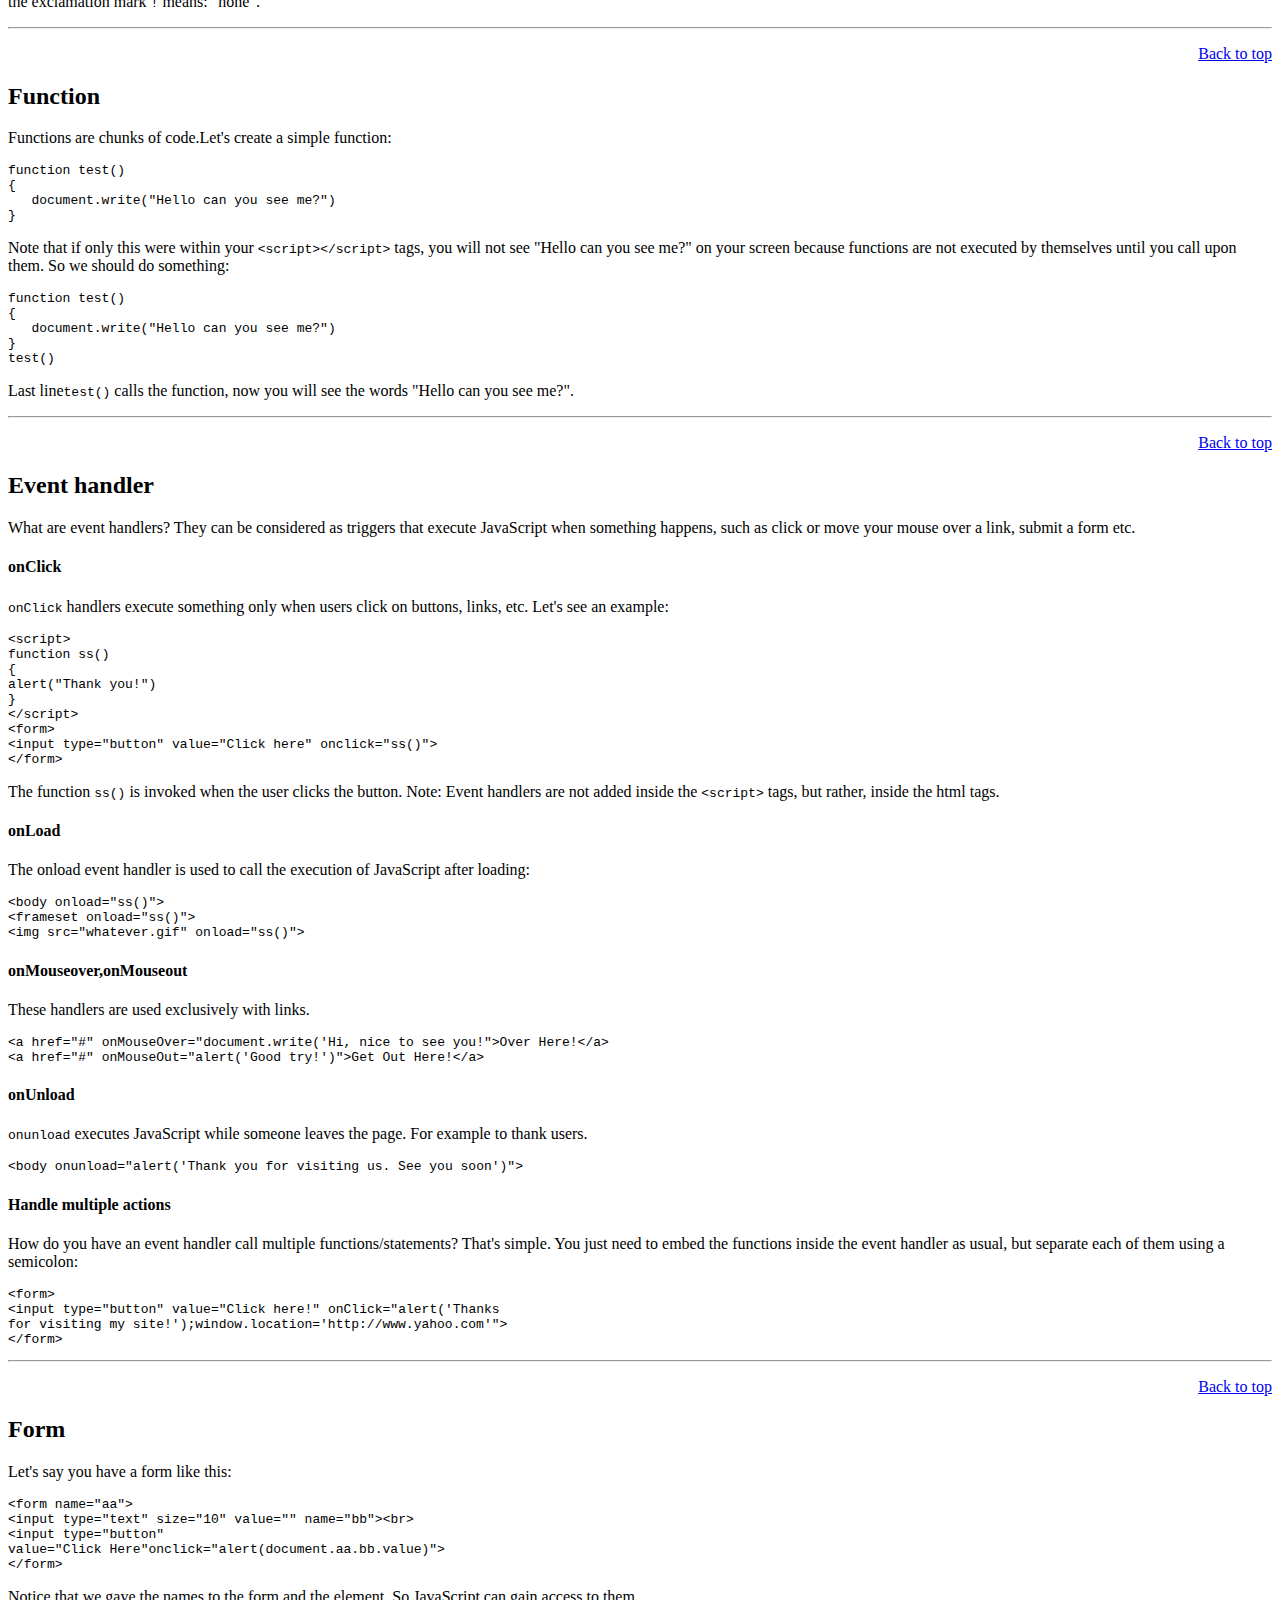
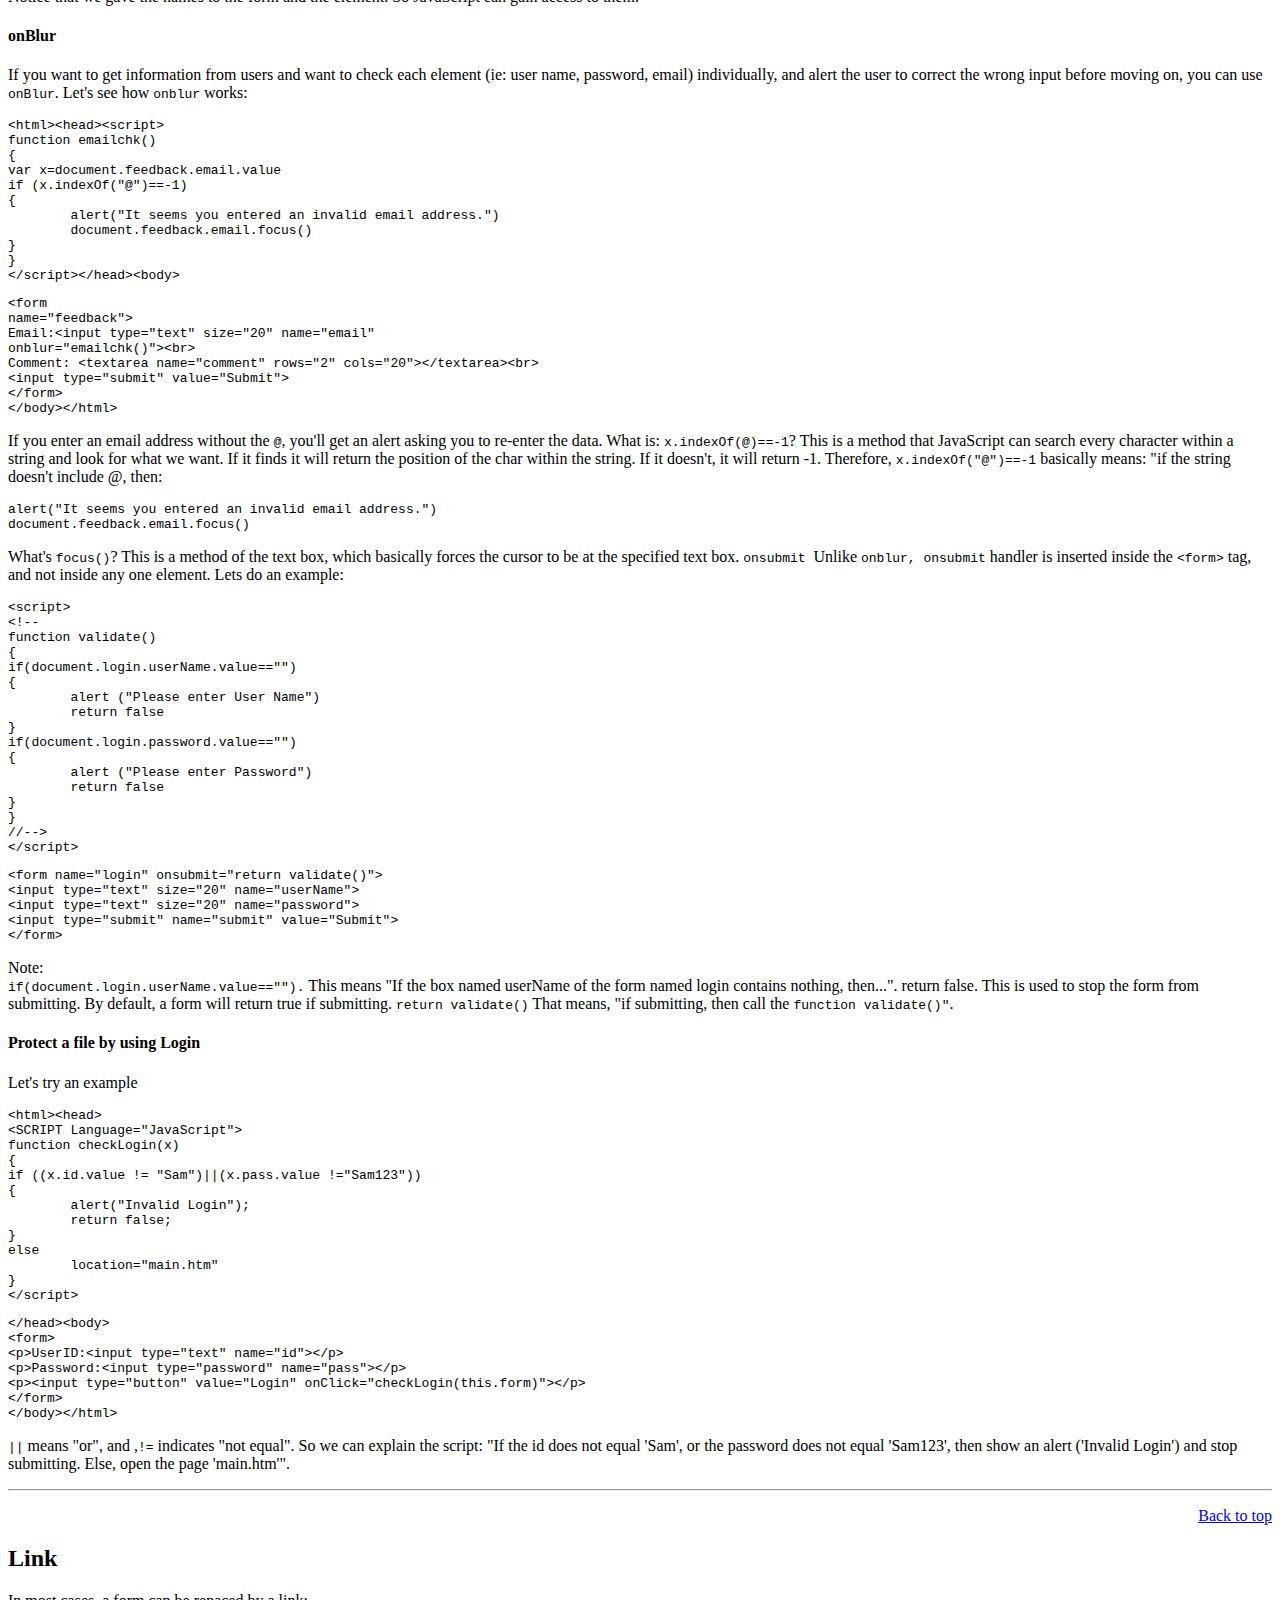
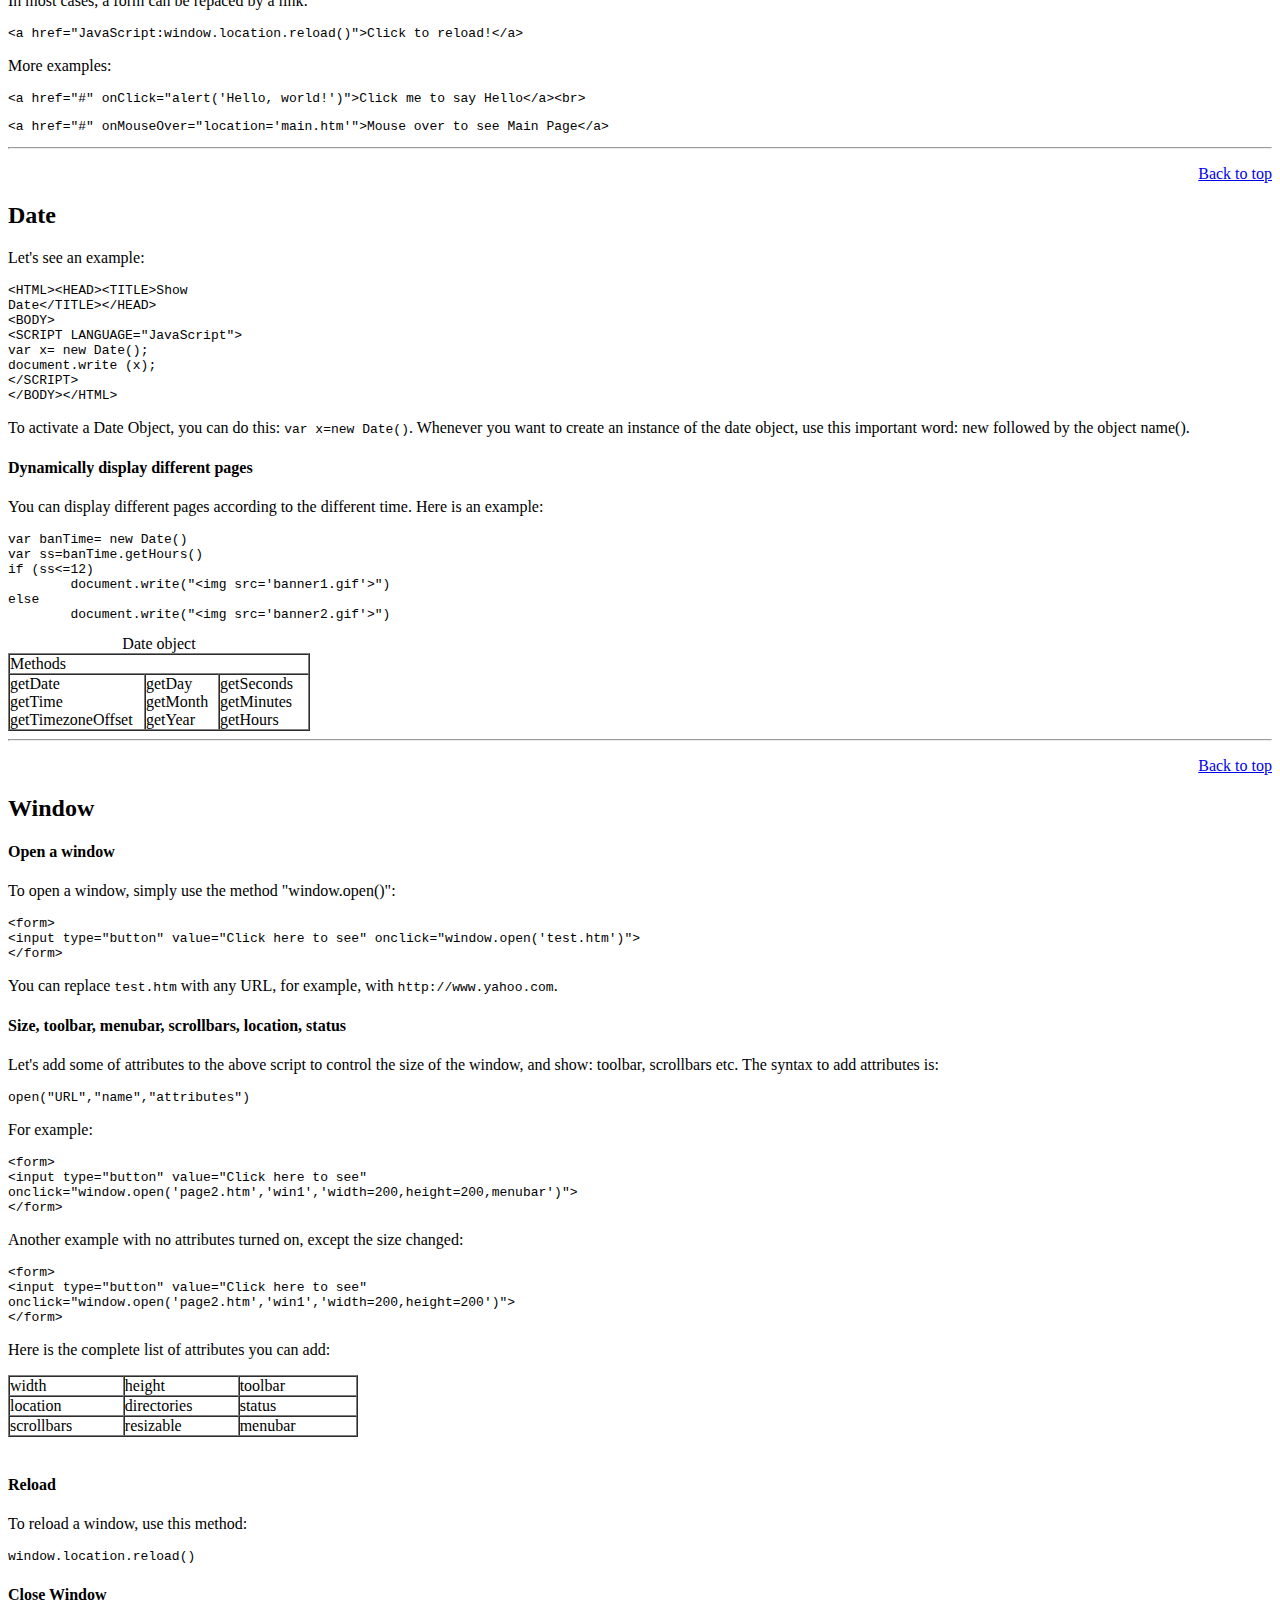
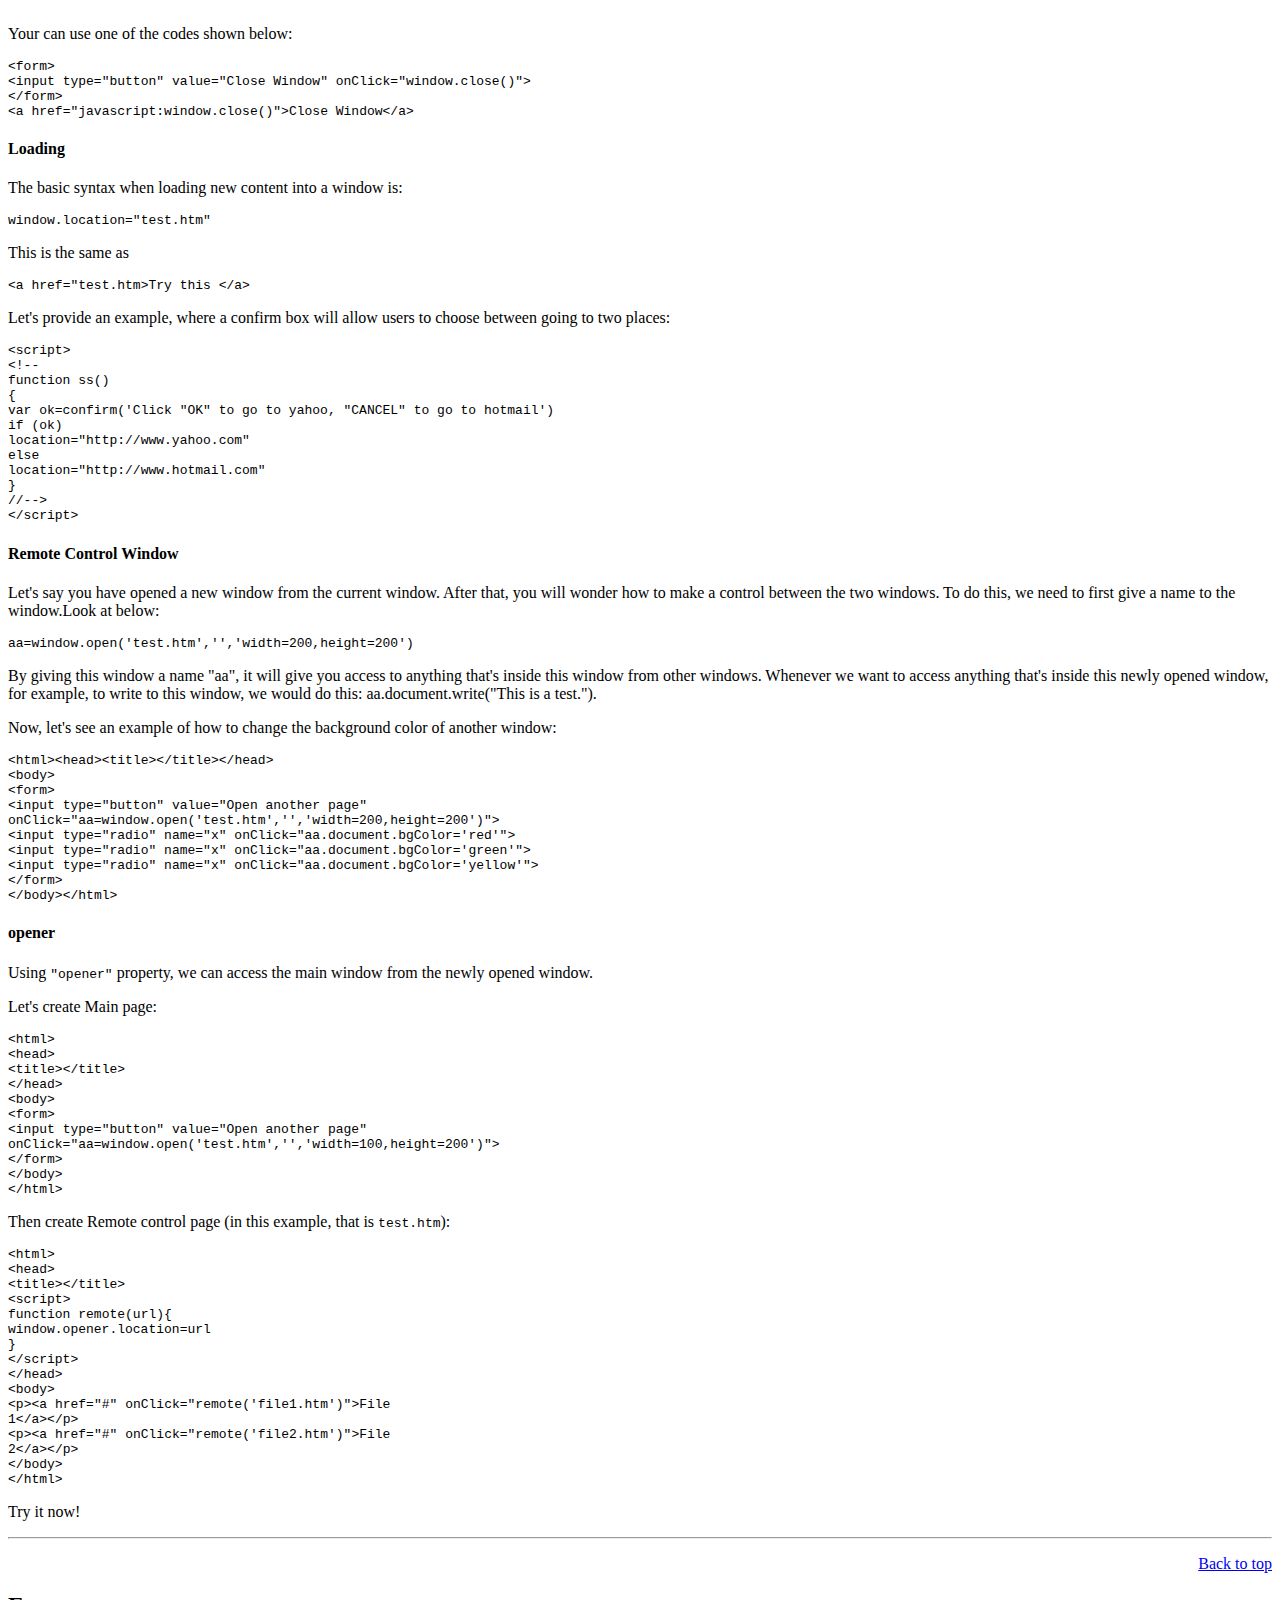
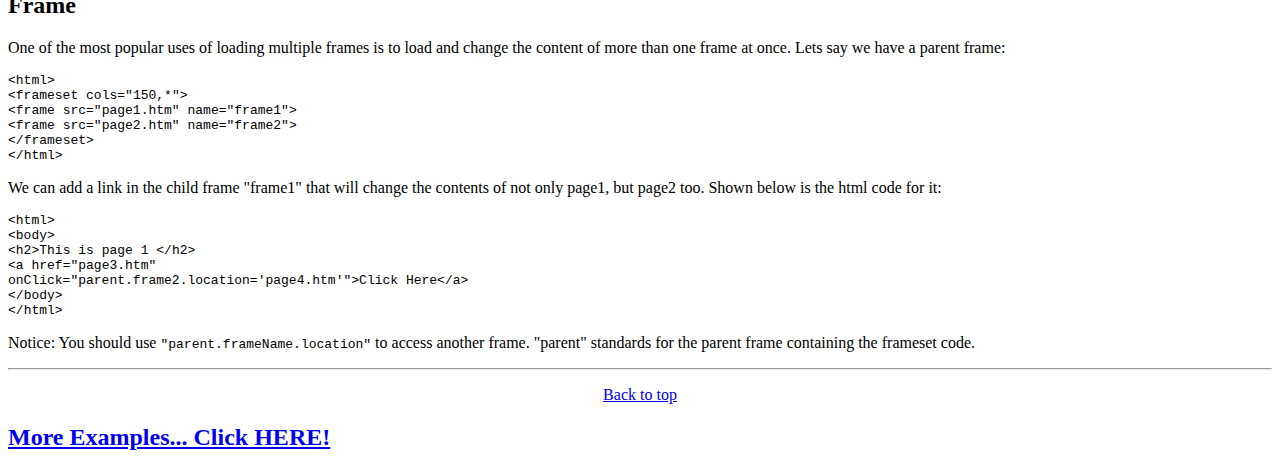
<file: Lab02/refs/basic_javascript.html>
﻿<!DOCTYPE html PUBLIC "-//W3C//DTD XHTML 1.0 Transitional//EN" "http://www.w3.org/TR/xhtml1/DTD/xhtml1-transitional.dtd">
<html xmlns="http://www.w3.org/1999/xhtml">

<head>
<meta content="text/html; charset=utf-8" http-equiv="Content-Type" />
<title>Untitled 1</title>
</head>

<body>
<div class="container-article  fixed" id="AT"> 
		
				
				 
				<a name="Main"></a>

				
				<a id="_articleTop" name="_articleTop"></a>
				<div class="item">
				<h1 class="fn" id="ctl00_ArticleTitle">JavaScript For Beginners</h1> 
				</div>

				
				<!-- Yes, I'm weak -->

				
				

				
				

				
				
				

					
				

				<form style="margin:0;padding:0" id="aspnetForm" action="/Articles/755/JavaScript-For-Beginners" method="post" name="aspnetForm">

	<input type="hidden" value="/wEWCAK/p/qxBgLAlMXDBwLBlMXDBwLClMXDBwLDlMXDBwLElMXDBwLP+++tCwK5upDkC+qcdIDoq4XDJoZ9aqPjNXOF/SwM" id="__EVENTVALIDATION" name="__EVENTVALIDATION">
<input type="hidden" value="/[base64]/b2JpZD03NTUmb2J0aWQ9MmRkAg4PDxYCHwIFLS9zY3JpcHQvQXJ0aWNsZXMvQWRtaW4vUXVldWVFZGl0LmFzcHg/[base64]/[base64]/[base64]" id="__VIEWSTATE" name="__VIEWSTATE">

						
						<div class="article-text" id="contentdiv">
						




<h2>Contents</h2>
<ul>
            <li><a href="#embed">Embedding and including</a></li>
            <li><a href="#write">write and writeln</a></li>
            <li><a href="#document">Document object</a></li>
            <li><a href="#box">Message box</a></li>
            <li><a href="#function">Function</a></li>
            <li><a href="#handler">Event handler</a></li>
            <li><a href="#form">Form</a></li>
            <li><a href="#link">Link</a></li>
            <li><a href="#date">Date</a></li>
            <li><a href="#window">Window</a></li>
            <li><a href="#frame">Frame</a></li>
</ul>

            <h2><a name="embed"></a>Embedding and including</h2>
            <p>Let's first see a simple example:</p>
							<pre id="pre0" style="margin-top: 0px;"><span class="code-keyword">&lt;</span><span class="code-leadattribute">html</span><span class="code-keyword">&gt;</span>
<span class="code-keyword">&lt;</span><span class="code-leadattribute">head</span><span class="code-keyword">&gt;</span>
<span class="code-keyword">&lt;</span><span class="code-leadattribute">title</span><span class="code-keyword">&gt;</span>This is a JavaScript example<span class="code-keyword">&lt;</span><span class="code-keyword">/</span><span class="code-leadattribute">title</span><span class="code-keyword">&gt;</span>
<span class="code-keyword">&lt;</span><span class="code-leadattribute">script</span> <span class="code-attribute">language</span><span class="code-keyword">="</span><span class="code-keyword">JavaScript"</span><span class="code-keyword">&gt;</span>
&lt;!--
document.write(<span class="code-string">"</span><span class="code-string">Hello World!"</span>);
<span class="code-comment">//</span><span class="code-comment">--&gt;
</span><span class="code-keyword">&lt;/</span><span class="code-leadattribute">script</span><span class="code-keyword">&gt;</span>
<span class="code-keyword">&lt;</span><span class="code-keyword">/</span><span class="code-leadattribute">head</span><span class="code-keyword">&gt;</span>
<span class="code-keyword">&lt;</span><span class="code-leadattribute">body</span><span class="code-keyword">&gt;</span> Hi, man! <span class="code-keyword">&lt;</span><span class="code-keyword">/</span><span class="code-leadattribute">body</span><span class="code-keyword">&gt;</span>
<span class="code-keyword">&lt;</span><span class="code-keyword">/</span><span class="code-leadattribute">html</span><span class="code-keyword">&gt;</span></pre>
	<p>Usually, JavaScript code starts with the tag <code>&lt;script language="JavaScript"&gt;</code>
	and ends with the tag <code>&lt;/script&gt;</code>. The code placed between <code>&lt;head&gt;</code>
	and <code>&lt;/head&gt;</code>. Sometimes, people embed the code in the <code>&lt;body&gt;</code>
	tags:</p>
							<pre id="pre1" style="margin-top: 0px;"><span class="code-keyword">&lt;</span><span class="code-leadattribute">html</span><span class="code-keyword">&gt;</span>
<span class="code-keyword">&lt;</span><span class="code-leadattribute">head</span><span class="code-keyword">&gt;</span><span class="code-keyword">&lt;</span><span class="code-keyword">/</span><span class="code-leadattribute">head</span><span class="code-keyword">&gt;</span>
<span class="code-keyword">&lt;</span><span class="code-leadattribute">body</span><span class="code-keyword">&gt;</span>
<span class="code-keyword">&lt;</span><span class="code-leadattribute">script</span><span class="code-keyword">&gt;</span>
.....// The code embedded <span class="code-keyword">in</span> the &lt;body&gt; tags.
<span class="code-keyword">&lt;/</span><span class="code-leadattribute">script</span><span class="code-keyword">&gt;</span>
<span class="code-keyword">&lt;</span><span class="code-keyword">/</span><span class="code-leadattribute">body</span><span class="code-keyword">&gt;</span>
<span class="code-keyword">&lt;</span><span class="code-keyword">/</span><span class="code-leadattribute">html</span><span class="code-keyword">&gt;</span></pre>
            <p>Why do we place JavaScript code inside comment fields <code>&lt;!--</code> and
              <code>//--&gt;</code>? It's for ensuring that the Script is not displayed by
              old browsers that do not support JavaScript. This is optional, but
              considered good practice. The LANGUAGE attribute also is optional,
              but recommended. You may specify a particular version of JavaScript:</p>
							<pre id="pre2" style="margin-top: 0px;"><span class="code-keyword">&lt;</span><span class="code-leadattribute">script</span> <span class="code-attribute">language</span><span class="code-keyword">="</span><span class="code-keyword">JavaScript1.2"</span><span class="code-keyword">&gt;</span></pre>
            <p>You can use another attribute SRC to include an external file containing
              JavaScript code:</p>
							<pre id="pre3" style="margin-top: 0px;"><span class="code-keyword">&lt;</span><span class="code-leadattribute">script</span> <span class="code-attribute">language</span><span class="code-keyword">="</span><span class="code-keyword">JavaScript"</span> <span class="code-attribute">src</span><span class="code-keyword">="</span><span class="code-keyword">hello.js"</span><span class="code-keyword">&gt;</span><span class="code-keyword">&lt;/</span><span class="code-leadattribute">script</span><span class="code-keyword">&gt;</span></pre>
            <p>For example, shown below is the code of the external file <code>hello.js</code>:
</p><pre id="pre4" style="margin-top: 0px;">document.write(<span class="code-string">"</span><span class="code-string">Hello World!"</span>)</pre>
            <p>The external file is simply a text file containing JavaScript code
               with the file name extension ".js". Note:
</p><ol>
              <li>Including an external file only functions reliably across platforms
              in the version 4 browsers.
              </li><li>The code can't include tags <code>&lt;script language...&gt;</code> and <code>&lt;/script&gt;</code>,
              or you will get an error message.
</li></ol>
            <hr>
            <p align="right"><a href="#top">Back to top</a></p>
            <h2><a name="write"></a>write and writeln</h2>
            <p>In order to output text in JavaScript you must use <code>write()</code>
              or <code>writeln()</code>. Here's an example:

</p><pre id="pre5" style="margin-top: 0px;"><span class="code-keyword">&lt;</span><span class="code-leadattribute">HTML</span><span class="code-keyword">&gt;</span>
<span class="code-keyword">&lt;</span><span class="code-leadattribute">HEAD</span><span class="code-keyword">&gt;</span>
<span class="code-keyword">&lt;</span><span class="code-leadattribute">TITLE</span><span class="code-keyword">&gt;</span> Welcome to my site<span class="code-keyword">&lt;</span><span class="code-keyword">/</span><span class="code-leadattribute">TITLE</span><span class="code-keyword">&gt;</span><span class="code-keyword">&lt;</span><span class="code-keyword">/</span><span class="code-leadattribute">HEAD</span><span class="code-keyword">&gt;</span>
<span class="code-keyword">&lt;</span><span class="code-leadattribute">BODY</span><span class="code-keyword">&gt;</span>
<span class="code-keyword">&lt;</span><span class="code-leadattribute">SCRIPT</span> <span class="code-attribute">LANGUAGE</span><span class="code-keyword">="</span><span class="code-keyword">JAVASCRIPT"</span><span class="code-keyword">&gt;</span>
&lt;!--
document.write(<span class="code-string">"</span><span class="code-string">Welcome to my site!"</span>);
<span class="code-comment">//</span><span class="code-comment"> --&gt;
</span><span class="code-keyword">&lt;/</span><span class="code-leadattribute">SCRIPT</span><span class="code-keyword">&gt;</span>
<span class="code-keyword">&lt;</span><span class="code-keyword">/</span><span class="code-leadattribute">BODY</span><span class="code-keyword">&gt;</span>
<span class="code-keyword">&lt;</span><span class="code-keyword">/</span><span class="code-leadattribute">HTML</span><span class="code-keyword">&gt;</span></pre>
            <p>Note: the document object <code>write</code> is in lowercase as JavaScript is
              case sensitive. The difference between <code>write</code> and <code>writeln</code>
              is: <code>write</code> just outputs a text, <code>writeln</code> outputs the
              text and a line break.</p>
            <hr>
            <p align="right"><a href="#top">Back to top</a></p>
            <h2><a name="document"></a>Document object</h2>
            <p>The document object is one of the most important objects of JavaScript.
              Shown below is a very simple JavaScript code:</p>
							<pre id="pre6" style="margin-top: 0px;">document.write(<span class="code-string">"</span><span class="code-string">Hi there."</span>)</pre>
            <p>In this code, <code>document</code> is the object. <code>write</code>
              is the method of this object. Let's have a look at some of the other
             methods that the document object possesses.</p>
            <p></p><h4>lastModified</h4> You can always include the last update date
              on your page by using the following code:
<pre id="pre7" style="margin-top: 0px;"><span class="code-keyword">&lt;</span><span class="code-leadattribute">script</span> <span class="code-attribute">language</span><span class="code-keyword">="</span><span class="code-keyword">JavaScript"</span><span class="code-keyword">&gt;</span>
document.write(<span class="code-string">"</span><span class="code-string">This page created by John N. Last update:"</span> + document.lastModified);
<span class="code-keyword">&lt;/</span><span class="code-leadattribute">script</span><span class="code-keyword">&gt;</span> </pre>
            <p>All you need to do here is use the <code>lastModified</code> property of the
              document. Notice that we used <code>+</code> to put together <i>This
              page created by John N. Last update: </i> and <code>document.lastModified.</code>
            </p><p></p><h4>bgColor and fgColor</h4> Lets try playing around with <code>bgColor</code>
              and <code>fgColor</code>:<p></p>
							<pre id="pre8" style="margin-top: 0px;"><span class="code-keyword">&lt;</span><span class="code-leadattribute">script</span><span class="code-keyword">&gt;</span>
document.bgColor=<span class="code-string">"</span><span class="code-string">black"</span>
document.fgColor=<span class="code-string">"</span><span class="code-string">#336699"</span>
<span class="code-keyword">&lt;/</span><span class="code-leadattribute">script</span><span class="code-keyword">&gt;</span> </pre>
            <hr>
            <p align="right"><a href="#top">Back to top</a></p>
            <h2><a name="box"></a>Message Box</h2>
            <p></p><h4>alert</h4> There are three message boxes: <code>alert</code>, <code>confirm</code>, and
              <code>prompt</code>. Let's look at the first one:
<pre id="pre9" style="margin-top: 0px;"><span class="code-keyword">&lt;</span><span class="code-leadattribute">body</span><span class="code-keyword">&gt;</span>
<span class="code-keyword">&lt;</span><span class="code-leadattribute">script</span><span class="code-keyword">&gt;</span>
window.alert(<span class="code-string">"</span><span class="code-string">Welcome to my site!"</span>)
<span class="code-keyword">&lt;/</span><span class="code-leadattribute">script</span><span class="code-keyword">&gt;</span>
<span class="code-keyword">&lt;</span><span class="code-keyword">/</span><span class="code-leadattribute">body</span><span class="code-keyword">&gt;</span></pre>
            <p>You can put whatever you want inside the quotation marks.</p>
            <p></p><h4>confirm</h4> An example for confirm box:
<pre id="pre10" style="margin-top: 0px;">window.confirm(<span class="code-string">"</span><span class="code-string">Are you sure you want to quit?"</span>) </pre>
            <p></p><h4>prompt</h4> Prompt box is used to allow a user to enter something
            according the promotion: <p></p>
							<pre id="pre11" style="margin-top: 0px;">window.prompt(<span class="code-string">"</span><span class="code-string">please enter user name"</span>) </pre>
            <p>In all our examples above, we wrote the box methods as <code>window.alert()</code>.
              Actually, we could simply write the following instead as:
</p><pre id="pre12" style="margin-top: 0px;">alert()
confirm()
prompt()</pre>
            <hr>
            <p align="right"><a href="#top">Back to top</a></p>
            <h2><a name="variable"></a>Variables and Conditions</h2>
            <p>Let's see an example:</p>
							<pre id="pre13" style="margin-top: 0px;"><span class="code-keyword">&lt;</span><span class="code-leadattribute">script</span><span class="code-keyword">&gt;</span>
var x=window.confirm(<span class="code-string">"</span><span class="code-string">Are you sure you want to quit"</span>)

<span class="code-keyword">if</span> (x)
    window.alert(<span class="code-string">"</span><span class="code-string">Thank you."</span>)
<span class="code-keyword">else</span>
    window.alert(<span class="code-string">"</span><span class="code-string">Good choice."</span>)
<span class="code-keyword">&lt;/</span><span class="code-leadattribute">script</span><span class="code-keyword">&gt;</span></pre>
            <p>There are several concepts that we should know. First of all, <code>var
            x=</code> is a variable declaration. If you want to create a variable,
            you must declare the variable using the <code>var</code> statement. <code>x</code> will
            get the result, namely, <code>true</code> or <code>false</code>. Then
            we use a condition statement <code>if else</code> to give the script
            the ability to choose between two paths, depending on this result
            (condition for the following action). If the result is true (the user
            clicked "ok"), "Thank you" appears in the window box. If the
            result is false (the user clicked "cancel"), "Good
            choice" appears in the window box instead. So we can make more complex boxes
            using <code>var</code>, <code>if</code> and those basic methods.</p>
							<pre id="pre14" style="margin-top: 0px;"><span class="code-keyword">&lt;</span><span class="code-leadattribute">script</span><span class="code-keyword">&gt;</span>
var y=window.prompt(<span class="code-string">"</span><span class="code-string">please enter your name"</span>)
window.alert(y)
<span class="code-keyword">&lt;/</span><span class="code-leadattribute">script</span><span class="code-keyword">&gt;</span></pre>
            <p>Another example:</p>
							<pre id="pre15" style="margin-top: 0px;"><span class="code-keyword">&lt;</span><span class="code-leadattribute">html</span><span class="code-keyword">&gt;</span><span class="code-keyword">&lt;</span><span class="code-leadattribute">head</span><span class="code-keyword">&gt;</span>
<span class="code-keyword">&lt;</span><span class="code-leadattribute">script</span><span class="code-keyword">&gt;</span>
var x=confirm(<span class="code-string">"</span><span class="code-string">Are you sure you want to quit?"</span>)
<span class="code-keyword">if</span> (!x)
	window.location=<span class="code-string">"</span><span class="code-string">http://www.yahoo.com"</span>
<span class="code-keyword">&lt;/</span><span class="code-leadattribute">script</span><span class="code-keyword">&gt;</span>
<span class="code-keyword">&lt;</span><span class="code-keyword">/</span><span class="code-leadattribute">head</span><span class="code-keyword">&gt;</span>
<span class="code-keyword">&lt;</span><span class="code-leadattribute">body</span><span class="code-keyword">&gt;</span>
Welcome to my website!.
<span class="code-keyword">&lt;</span><span class="code-keyword">/</span><span class="code-leadattribute">body</span><span class="code-keyword">&gt;</span><span class="code-keyword">&lt;</span><span class="code-keyword">/</span><span class="code-leadattribute">html</span><span class="code-keyword">&gt;</span></pre>
            <p>If you click "cancel", it will take you to yahoo, and clicking
              ok will continue with the loading of the current page "Welcome
              to my website!". Note:<code>if (!x)</code>means: if click "cancel".
              In JavaScript, the exclamation mark <code> !</code> means: "none".</p>
            <hr>
            <p align="right"><a href="#top">Back to top</a></p>
            <h2><a name="function"></a>Function</h2>
            <p>Functions are chunks of code.Let's create a simple function:</p>
							<pre id="pre16" style="margin-top: 0px;">function test()
{
   document.write(<span class="code-string">"</span><span class="code-string">Hello can you see me?"</span>)
}</pre>
            <p>Note that if only this were within your <code>&lt;script&gt;&lt;/script&gt;</code>
              tags, you will not see "Hello can you see me?" on your
              screen because functions are not executed by themselves until you
              call upon them. So we should do something:</p>
							<pre id="pre17" style="margin-top: 0px;">function test()
{
   document.write(<span class="code-string">"</span><span class="code-string">Hello can you see me?"</span>)
}
test() </pre>
            <p>Last line<code>test()</code> calls the function, now you
              will see the words "Hello can you see me?".</p>
            <hr>
            <p align="right"><a href="#top">Back to top</a></p>
            <h2><a name="handler"></a>Event handler</h2>
            <p>What are event handlers? They can be considered as triggers that
              execute JavaScript when something happens, such as click or move
              your mouse over a link, submit a form etc.</p>
            <p></p><h4>onClick</h4> <code>onClick</code> handlers execute something only when users
              click on buttons, links, etc. Let's see an example:<p></p>
							<pre id="pre18" style="margin-top: 0px;"><span class="code-keyword">&lt;</span><span class="code-leadattribute">script</span><span class="code-keyword">&gt;</span>
<span class="code-keyword">function</span> ss()
{
alert(<span class="code-string">"</span><span class="code-string">Thank you!"</span>)
}
<span class="code-keyword">&lt;/</span><span class="code-leadattribute">script</span><span class="code-keyword">&gt;</span>
<span class="code-keyword">&lt;</span><span class="code-leadattribute">form</span><span class="code-keyword">&gt;</span>
<span class="code-keyword">&lt;</span><span class="code-leadattribute">input</span> <span class="code-attribute">type</span><span class="code-keyword">="</span><span class="code-keyword">button"</span> <span class="code-attribute">value</span><span class="code-keyword">="</span><span class="code-keyword">Click here"</span> <span class="code-attribute">onclick</span><span class="code-keyword">="</span><span class="code-keyword">ss()"</span><span class="code-keyword">&gt;</span>
<span class="code-keyword">&lt;</span><span class="code-keyword">/</span><span class="code-leadattribute">form</span><span class="code-keyword">&gt;</span></pre>
            <p>The function <code>ss()</code> is invoked when the user clicks the button. Note:
              Event handlers are not added inside the <code>&lt;script&gt;</code> tags, but
              rather, inside the html tags.</p>
            <p></p><h4>onLoad </h4>The onload event handler is used to call the execution
              of JavaScript after loading:<p></p>
							<pre id="pre19" style="margin-top: 0px;"><span class="code-keyword">&lt;</span><span class="code-leadattribute">body</span> <span class="code-attribute">onload</span><span class="code-keyword">="</span><span class="code-keyword">ss()"</span><span class="code-keyword">&gt;</span>
<span class="code-keyword">&lt;</span><span class="code-leadattribute">frameset</span> <span class="code-attribute">onload</span><span class="code-keyword">="</span><span class="code-keyword">ss()"</span><span class="code-keyword">&gt;</span>
<span class="code-keyword">&lt;</span><span class="code-leadattribute">img</span> <span class="code-attribute">src</span><span class="code-keyword">="</span><span class="code-keyword">whatever.gif"</span> <span class="code-attribute">onload</span><span class="code-keyword">="</span><span class="code-keyword">ss()"</span><span class="code-keyword">&gt;</span></pre>
            <p></p><h4>onMouseover,onMouseout</h4> These handlers are used exclusively
              with links.<p></p>
							<pre id="pre20" style="margin-top: 0px;"><span class="code-keyword">&lt;</span><span class="code-leadattribute">a</span> <span class="code-attribute">href</span><span class="code-keyword">="</span><span class="code-keyword">#"</span> <span class="code-attribute">onMouseOver</span><span class="code-keyword">="</span><span class="code-keyword">document.write('Hi, nice to see you!"</span><span class="code-keyword">&gt;</span>Over Here!<span class="code-keyword">&lt;</span><span class="code-keyword">/</span><span class="code-leadattribute">a</span><span class="code-keyword">&gt;</span>
<span class="code-keyword">&lt;</span><span class="code-leadattribute">a</span> <span class="code-attribute">href</span><span class="code-keyword">="</span><span class="code-keyword">#"</span> <span class="code-attribute">onMouseOut</span><span class="code-keyword">="</span><span class="code-keyword">alert('Good try!')"</span><span class="code-keyword">&gt;</span>Get Out Here!<span class="code-keyword">&lt;</span><span class="code-keyword">/</span><span class="code-leadattribute">a</span><span class="code-keyword">&gt;</span></pre>
            <p></p><h4>onUnload</h4> <code>onunload</code> executes JavaScript while someone leaves
              the page. For example to thank users.<p></p>
							<pre id="pre21" style="margin-top: 0px;"><span class="code-keyword">&lt;</span><span class="code-leadattribute">body</span> <span class="code-attribute">onunload</span><span class="code-keyword">="</span><span class="code-keyword">alert('Thank you for visiting us. See you soon')"</span><span class="code-keyword">&gt;</span></pre>
            <p></p><h4>Handle multiple actions</h4>How do you have an event handler 
            call multiple functions/statements? That's simple. You just need
            to embed the functions inside the event handler as usual, but separate
            each of them using a semicolon:<p></p>
							<pre id="pre22" style="margin-top: 0px;"><span class="code-keyword">&lt;</span><span class="code-leadattribute">form</span><span class="code-keyword">&gt;</span>
<span class="code-keyword">&lt;</span><span class="code-leadattribute">input</span> <span class="code-attribute">type</span><span class="code-keyword">="</span><span class="code-keyword">button"</span> <span class="code-attribute">value</span><span class="code-keyword">="</span><span class="code-keyword">Click here!"</span> <span class="code-attribute">onClick</span><span class="code-keyword">="</span><span class="code-keyword">alert('Thanks
for visiting my site!');window.location='http://www.yahoo.com'"</span><span class="code-keyword">&gt;</span>
<span class="code-keyword">&lt;</span><span class="code-keyword">/</span><span class="code-leadattribute">form</span><span class="code-keyword">&gt;</span></pre>
            <hr>
            <p align="right"><a href="#top">Back to top</a></p>
            <h2><a name="form"></a>Form</h2>
            <p>Let's say you have a form like this:</p>
							<pre id="pre23" style="margin-top: 0px;"><span class="code-keyword">&lt;</span><span class="code-leadattribute">form</span> <span class="code-attribute">name</span><span class="code-keyword">="</span><span class="code-keyword">aa"</span><span class="code-keyword">&gt;</span>
<span class="code-keyword">&lt;</span><span class="code-leadattribute">input</span> <span class="code-attribute">type</span><span class="code-keyword">="</span><span class="code-keyword">text"</span> <span class="code-attribute">size</span><span class="code-keyword">="</span><span class="code-keyword">10"</span> <span class="code-attribute">value</span><span class="code-keyword">="</span><span class="code-keyword">"</span> <span class="code-attribute">name</span><span class="code-keyword">="</span><span class="code-keyword">bb"</span><span class="code-keyword">&gt;</span><span class="code-keyword">&lt;</span><span class="code-leadattribute">br</span><span class="code-keyword">&gt;</span>
<span class="code-keyword">&lt;</span><span class="code-leadattribute">input</span> <span class="code-attribute">type</span><span class="code-keyword">="</span><span class="code-keyword">button"</span>
<span class="code-attribute">value</span><span class="code-keyword">="</span><span class="code-keyword">Click Here"</span><span class="code-attribute">onclick</span><span class="code-keyword">="</span><span class="code-keyword">alert(document.aa.bb.value)"</span><span class="code-keyword">&gt;</span>
<span class="code-keyword">&lt;</span><span class="code-keyword">/</span><span class="code-leadattribute">form</span><span class="code-keyword">&gt;</span></pre>
            <p>Notice that we gave the names to the form and the element. So JavaScript
              can gain access to them.</p>
            <div align="center"></div>
            <p></p><h4>onBlur </h4> If you want to get information from users and want
              to check each element (ie: user name, password, email) individually,
              and alert the user to correct the wrong input before moving on,
              you can use <code>onBlur</code>. Let's see how <code>onblur</code> works:<p></p>
							<pre id="pre24" style="margin-top: 0px;"><span class="code-keyword">&lt;</span><span class="code-leadattribute">html</span><span class="code-keyword">&gt;</span><span class="code-keyword">&lt;</span><span class="code-leadattribute">head</span><span class="code-keyword">&gt;</span><span class="code-keyword">&lt;</span><span class="code-leadattribute">script</span><span class="code-keyword">&gt;</span>
<span class="code-keyword">function</span> emailchk()
{
var x=document.feedback.email.value
<span class="code-keyword">if</span> (x.indexOf(<span class="code-string">"</span><span class="code-string">@"</span>)==-1)
{
	alert(<span class="code-string">"</span><span class="code-string">It seems you entered an invalid email address."</span>)
	document.feedback.email.focus()
}
}
<span class="code-keyword">&lt;/</span><span class="code-leadattribute">script</span><span class="code-keyword">&gt;</span><span class="code-keyword">&lt;</span><span class="code-keyword">/</span><span class="code-leadattribute">head</span><span class="code-keyword">&gt;</span><span class="code-keyword">&lt;</span><span class="code-leadattribute">body</span><span class="code-keyword">&gt;</span></pre>
							<pre id="pre25" style="margin-top: 0px;"><span class="code-keyword">&lt;</span><span class="code-leadattribute">form</span>
<span class="code-attribute">name</span><span class="code-keyword">="</span><span class="code-keyword">feedback"</span><span class="code-keyword">&gt;</span>
Email:<span class="code-keyword">&lt;</span><span class="code-leadattribute">input</span> <span class="code-attribute">type</span><span class="code-keyword">="</span><span class="code-keyword">text"</span> <span class="code-attribute">size</span><span class="code-keyword">="</span><span class="code-keyword">20"</span> <span class="code-attribute">name</span><span class="code-keyword">="</span><span class="code-keyword">email"</span>
<span class="code-attribute">onblur</span><span class="code-keyword">="</span><span class="code-keyword">emailchk()"</span><span class="code-keyword">&gt;</span><span class="code-keyword">&lt;</span><span class="code-leadattribute">br</span><span class="code-keyword">&gt;</span>
Comment: <span class="code-keyword">&lt;</span><span class="code-leadattribute">textarea</span> <span class="code-attribute">name</span><span class="code-keyword">="</span><span class="code-keyword">comment"</span> <span class="code-attribute">rows</span><span class="code-keyword">="</span><span class="code-keyword">2"</span> <span class="code-attribute">cols</span><span class="code-keyword">="</span><span class="code-keyword">20"</span><span class="code-keyword">&gt;</span><span class="code-keyword">&lt;</span><span class="code-keyword">/</span><span class="code-leadattribute">textarea</span><span class="code-keyword">&gt;</span><span class="code-keyword">&lt;</span><span class="code-leadattribute">br</span><span class="code-keyword">&gt;</span>
<span class="code-keyword">&lt;</span><span class="code-leadattribute">input</span> <span class="code-attribute">type</span><span class="code-keyword">="</span><span class="code-keyword">submit"</span> <span class="code-attribute">value</span><span class="code-keyword">="</span><span class="code-keyword">Submit"</span><span class="code-keyword">&gt;</span>
<span class="code-keyword">&lt;</span><span class="code-keyword">/</span><span class="code-leadattribute">form</span><span class="code-keyword">&gt;</span>
<span class="code-keyword">&lt;</span><span class="code-keyword">/</span><span class="code-leadattribute">body</span><span class="code-keyword">&gt;</span><span class="code-keyword">&lt;</span><span class="code-keyword">/</span><span class="code-leadattribute">html</span><span class="code-keyword">&gt;</span></pre>
            <p>If you enter an email address without the <code>@</code>, you'll
              get an alert asking you to re-enter the data. What is: <code>x.indexOf(@)==-1</code>?
              This is a method that JavaScript can search every character within
              a string and look for what we want. If it finds it will return the
              position of the char within the string. If it doesn't, it will return
              -1. Therefore, <code>x.indexOf("@")==-1</code> basically
              means: "if the string doesn't include @, then:
</p><pre id="pre26" style="margin-top: 0px;">alert(<span class="code-string">"</span><span class="code-string">It seems you entered an invalid email address."</span>)
document.feedback.email.focus()</pre>
            <p>What's <code>focus()</code>? This is a method of the text box, which basically
            forces the cursor to be at the specified text box.
            <code>onsubmit </code>Unlike <code>onblur, onsubmit</code>
              handler is inserted inside the <code>&lt;form&gt;</code> tag, and not inside
              any one element. Lets do an example:</p>
							<pre id="pre27" style="margin-top: 0px;"><span class="code-keyword">&lt;</span><span class="code-leadattribute">script</span><span class="code-keyword">&gt;</span>
&lt;!--
<span class="code-keyword">function</span> validate()
{
<span class="code-keyword">if</span>(document.login.userName.value==<span class="code-string">"</span><span class="code-string">"</span>)
{
	alert (<span class="code-string">"</span><span class="code-string">Please enter User Name"</span>)
	<span class="code-keyword">return</span> <span class="code-keyword">false</span>
}
<span class="code-keyword">if</span>(document.login.password.value==<span class="code-string">"</span><span class="code-string">"</span>)
{
	alert (<span class="code-string">"</span><span class="code-string">Please enter Password"</span>)
	<span class="code-keyword">return</span> <span class="code-keyword">false</span>
}
}
//--&gt;
<span class="code-keyword">&lt;/</span><span class="code-leadattribute">script</span><span class="code-keyword">&gt;</span></pre>
							<pre id="pre28" style="margin-top: 0px;"><span class="code-keyword">&lt;</span><span class="code-leadattribute">form</span> <span class="code-attribute">name</span><span class="code-keyword">="</span><span class="code-keyword">login"</span> <span class="code-attribute">onsubmit</span><span class="code-keyword">="</span><span class="code-keyword">return validate()"</span><span class="code-keyword">&gt;</span>
<span class="code-keyword">&lt;</span><span class="code-leadattribute">input</span> <span class="code-attribute">type</span><span class="code-keyword">="</span><span class="code-keyword">text"</span> <span class="code-attribute">size</span><span class="code-keyword">="</span><span class="code-keyword">20"</span> <span class="code-attribute">name</span><span class="code-keyword">="</span><span class="code-keyword">userName"</span><span class="code-keyword">&gt;</span>
<span class="code-keyword">&lt;</span><span class="code-leadattribute">input</span> <span class="code-attribute">type</span><span class="code-keyword">="</span><span class="code-keyword">text"</span> <span class="code-attribute">size</span><span class="code-keyword">="</span><span class="code-keyword">20"</span> <span class="code-attribute">name</span><span class="code-keyword">="</span><span class="code-keyword">password"</span><span class="code-keyword">&gt;</span>
<span class="code-keyword">&lt;</span><span class="code-leadattribute">input</span> <span class="code-attribute">type</span><span class="code-keyword">="</span><span class="code-keyword">submit"</span> <span class="code-attribute">name</span><span class="code-keyword">="</span><span class="code-keyword">submit"</span> <span class="code-attribute">value</span><span class="code-keyword">="</span><span class="code-keyword">Submit"</span><span class="code-keyword">&gt;</span>
<span class="code-keyword">&lt;</span><span class="code-keyword">/</span><span class="code-leadattribute">form</span><span class="code-keyword">&gt;</span></pre>
            <p>Note:<br>
              <code>if(document.login.userName.value=="").</code> This means
              "If the box named userName of the form named login contains
              nothing, then...". return false. This is used to stop the
              form from submitting. By default, a form will return true if submitting.
              <code>return validate()</code> That means, "if submitting, then call
              the <code>function validate()"</code>.
            </p><p></p><h4>Protect a file by using Login </h4>Let's try an example<p></p>
							<pre id="pre29" style="margin-top: 0px;"><span class="code-keyword">&lt;</span><span class="code-leadattribute">html</span><span class="code-keyword">&gt;</span><span class="code-keyword">&lt;</span><span class="code-leadattribute">head</span><span class="code-keyword">&gt;</span>
<span class="code-keyword">&lt;</span><span class="code-leadattribute">SCRIPT</span> <span class="code-attribute">Language</span><span class="code-keyword">="</span><span class="code-keyword">JavaScript"</span><span class="code-keyword">&gt;</span>
<span class="code-keyword">function</span> checkLogin(x)
{
<span class="code-keyword">if</span> ((x.id.value != <span class="code-string">"</span><span class="code-string">Sam"</span>)||(x.pass.value !=<span class="code-string">"</span><span class="code-string">Sam123"</span>))
{
	alert(<span class="code-string">"</span><span class="code-string">Invalid Login"</span>);
	<span class="code-keyword">return</span> <span class="code-keyword">false</span>;
}
<span class="code-keyword">else</span>
	location=<span class="code-string">"</span><span class="code-string">main.htm"</span>
}
<span class="code-keyword">&lt;/</span><span class="code-leadattribute">script</span><span class="code-keyword">&gt;</span></pre>
							<pre id="pre30" style="margin-top: 0px;"><span class="code-keyword">&lt;</span><span class="code-keyword">/</span><span class="code-leadattribute">head</span><span class="code-keyword">&gt;</span><span class="code-keyword">&lt;</span><span class="code-leadattribute">body</span><span class="code-keyword">&gt;</span>
<span class="code-keyword">&lt;</span><span class="code-leadattribute">form</span><span class="code-keyword">&gt;</span>
<span class="code-keyword">&lt;</span><span class="code-leadattribute">p</span><span class="code-keyword">&gt;</span>UserID:<span class="code-keyword">&lt;</span><span class="code-leadattribute">input</span> <span class="code-attribute">type</span><span class="code-keyword">="</span><span class="code-keyword">text"</span> <span class="code-attribute">name</span><span class="code-keyword">="</span><span class="code-keyword">id"</span><span class="code-keyword">&gt;</span><span class="code-keyword">&lt;</span><span class="code-keyword">/</span><span class="code-leadattribute">p</span><span class="code-keyword">&gt;</span>
<span class="code-keyword">&lt;</span><span class="code-leadattribute">p</span><span class="code-keyword">&gt;</span>Password:<span class="code-keyword">&lt;</span><span class="code-leadattribute">input</span> <span class="code-attribute">type</span><span class="code-keyword">="</span><span class="code-keyword">password"</span> <span class="code-attribute">name</span><span class="code-keyword">="</span><span class="code-keyword">pass"</span><span class="code-keyword">&gt;</span><span class="code-keyword">&lt;</span><span class="code-keyword">/</span><span class="code-leadattribute">p</span><span class="code-keyword">&gt;</span>
<span class="code-keyword">&lt;</span><span class="code-leadattribute">p</span><span class="code-keyword">&gt;</span><span class="code-keyword">&lt;</span><span class="code-leadattribute">input</span> <span class="code-attribute">type</span><span class="code-keyword">="</span><span class="code-keyword">button"</span> <span class="code-attribute">value</span><span class="code-keyword">="</span><span class="code-keyword">Login"</span> <span class="code-attribute">onClick</span><span class="code-keyword">="</span><span class="code-keyword">checkLogin(this.form)"</span><span class="code-keyword">&gt;</span><span class="code-keyword">&lt;</span><span class="code-keyword">/</span><span class="code-leadattribute">p</span><span class="code-keyword">&gt;</span>
<span class="code-keyword">&lt;</span><span class="code-keyword">/</span><span class="code-leadattribute">form</span><span class="code-keyword">&gt;</span>
<span class="code-keyword">&lt;</span><span class="code-keyword">/</span><span class="code-leadattribute">body</span><span class="code-keyword">&gt;</span><span class="code-keyword">&lt;</span><span class="code-keyword">/</span><span class="code-leadattribute">html</span><span class="code-keyword">&gt;</span></pre>
           <p><code>||</code> means "or", and ,<code>!=</code> indicates
            "not equal". So we can explain the script: "If the
            id does not equal 'Sam', or the password does not equal 'Sam123', then
            show an alert ('Invalid Login') and stop submitting. Else, open the
            page 'main.htm'".</p>
            <hr>
            <p align="right"><a href="#top">Back to top</a></p>
            <h2><a name="link"></a>Link</h2>
            <p>In most cases, a form can be repaced by a link:</p>
							<pre id="pre31" style="margin-top: 0px;"><span class="code-keyword">&lt;</span><span class="code-leadattribute">a</span> <span class="code-attribute">href</span><span class="code-keyword">="</span><span class="code-keyword">JavaScript:window.location.reload()"</span><span class="code-keyword">&gt;</span>Click to reload!<span class="code-keyword">&lt;</span><span class="code-keyword">/</span><span class="code-leadattribute">a</span><span class="code-keyword">&gt;</span></pre>
            <p>More examples:</p>
							<pre id="pre32" style="margin-top: 0px;"><span class="code-keyword">&lt;</span><span class="code-leadattribute">a</span> <span class="code-attribute">href</span><span class="code-keyword">="</span><span class="code-keyword">#"</span> <span class="code-attribute">onClick</span><span class="code-keyword">="</span><span class="code-keyword">alert('Hello, world!')"</span><span class="code-keyword">&gt;</span>Click me to say Hello<span class="code-keyword">&lt;</span><span class="code-keyword">/</span><span class="code-leadattribute">a</span><span class="code-keyword">&gt;</span><span class="code-keyword">&lt;</span><span class="code-leadattribute">br</span><span class="code-keyword">&gt;</span></pre>
							<pre id="pre33" style="margin-top: 0px;"><span class="code-keyword">&lt;</span><span class="code-leadattribute">a</span> <span class="code-attribute">href</span><span class="code-keyword">="</span><span class="code-keyword">#"</span> <span class="code-attribute">onMouseOver</span><span class="code-keyword">="</span><span class="code-keyword">location='main.htm'"</span><span class="code-keyword">&gt;</span>Mouse over to see Main Page<span class="code-keyword">&lt;</span><span class="code-keyword">/</span><span class="code-leadattribute">a</span><span class="code-keyword">&gt;</span></pre>
            <hr>
            <p align="right"><a href="#top">Back to top</a></p>
            <h2><a name="date"></a>Date</h2>
            <p>Let's see an example:</p>
							<pre id="pre34" style="margin-top: 0px;"><span class="code-keyword">&lt;</span><span class="code-leadattribute">HTML</span><span class="code-keyword">&gt;</span><span class="code-keyword">&lt;</span><span class="code-leadattribute">HEAD</span><span class="code-keyword">&gt;</span><span class="code-keyword">&lt;</span><span class="code-leadattribute">TITLE</span><span class="code-keyword">&gt;</span>Show
Date<span class="code-keyword">&lt;</span><span class="code-keyword">/</span><span class="code-leadattribute">TITLE</span><span class="code-keyword">&gt;</span><span class="code-keyword">&lt;</span><span class="code-keyword">/</span><span class="code-leadattribute">HEAD</span><span class="code-keyword">&gt;</span>
<span class="code-keyword">&lt;</span><span class="code-leadattribute">BODY</span><span class="code-keyword">&gt;</span>
<span class="code-keyword">&lt;</span><span class="code-leadattribute">SCRIPT</span> <span class="code-attribute">LANGUAGE</span><span class="code-keyword">="</span><span class="code-keyword">JavaScript"</span><span class="code-keyword">&gt;</span>
<span class="code-keyword">var</span> x= <span class="code-keyword">new</span> Date();
document.write (x);
<span class="code-keyword">&lt;/</span><span class="code-leadattribute">SCRIPT</span><span class="code-keyword">&gt;</span>
<span class="code-keyword">&lt;</span><span class="code-keyword">/</span><span class="code-leadattribute">BODY</span><span class="code-keyword">&gt;</span><span class="code-keyword">&lt;</span><span class="code-keyword">/</span><span class="code-leadattribute">HTML</span><span class="code-keyword">&gt;</span></pre>
            <p>To activate a Date Object, you can do this: <code>var x=new Date()</code>. Whenever
              you want to create an instance of the date object, use this important
              word: new followed by the object name().<br>
            </p>
            <p></p><h4>Dynamically display different pages</h4> You can display different
              pages according to the different time. Here is an example:<p></p>
							<pre id="pre35" style="margin-top: 0px;">var banTime= <span class="code-keyword">new</span> Date()
var ss=banTime.getHours()
<span class="code-keyword">if</span> (ss&lt;=12)
	document.write(<span class="code-string">"</span><span class="code-string">&lt;img src='banner1.gif'&gt;"</span>)
<span class="code-keyword">else</span>
	document.write(<span class="code-string">"</span><span class="code-string">&lt;img src='banner2.gif'&gt;"</span>) </pre>
            <table width="302" height="1" cellspacing="0" cellpadding="0" border="1">
              <caption valign="top">Date
              object</caption>
              <tbody>
              <tr>
                <td colspan="3">Methods</td>
              </tr>
              <tr>
                <td width="134" valign="top" height="1">
                  getDate <br>
                  getTime<br>
                  getTimezoneOffset<br>
                  </td>
                <td width="72" valign="top" height="1">
                  getDay<br>
                    getMonth<br>
                    getYear
                </td>
                <td width="88" valign="top" height="1">getSeconds<br>
                  getMinutes<br>
                  getHours</td>
              </tr>
              </tbody>
            </table>
            <hr>
            <p align="right"><a href="#top">Back to top</a></p>
            <h2><a name="window"></a>Window</h2>
            <p></p><h4>Open a window</h4> To open a window, simply use the method "window.open()":<p></p>
							<pre id="pre36" style="margin-top: 0px;"><span class="code-keyword">&lt;</span><span class="code-leadattribute">form</span><span class="code-keyword">&gt;</span>
<span class="code-keyword">&lt;</span><span class="code-leadattribute">input</span> <span class="code-attribute">type</span><span class="code-keyword">="</span><span class="code-keyword">button"</span> <span class="code-attribute">value</span><span class="code-keyword">="</span><span class="code-keyword">Click here to see"</span> <span class="code-attribute">onclick</span><span class="code-keyword">="</span><span class="code-keyword">window.open('test.htm')"</span><span class="code-keyword">&gt;</span>
<span class="code-keyword">&lt;</span><span class="code-keyword">/</span><span class="code-leadattribute">form</span><span class="code-keyword">&gt;</span> </pre>
            <p>You can replace <code>test.htm</code> with any URL, for example,
              with <code>http://www.yahoo.com</code>.</p>
            <p></p><h4>Size, toolbar, menubar, scrollbars, location, status</h4> Let's
              add some of attributes to the above script to control the size of
              the window, and show: toolbar, scrollbars etc. The syntax to add
              attributes is:<p></p>
							<pre id="pre37" style="margin-top: 0px;">open(<span class="code-string">"</span><span class="code-string">URL"</span>,<span class="code-string">"</span><span class="code-string">name"</span>,<span class="code-string">"</span><span class="code-string">attributes"</span>)</pre>
            <p>For example:</p>
							<pre id="pre38" style="margin-top: 0px;"><span class="code-keyword">&lt;</span><span class="code-leadattribute">form</span><span class="code-keyword">&gt;</span>
<span class="code-keyword">&lt;</span><span class="code-leadattribute">input</span> <span class="code-attribute">type</span><span class="code-keyword">="</span><span class="code-keyword">button"</span> <span class="code-attribute">value</span><span class="code-keyword">="</span><span class="code-keyword">Click here to see"</span>
<span class="code-attribute">onclick</span><span class="code-keyword">="</span><span class="code-keyword">window.open('page2.htm','win1','width=200,height=200,menubar')"</span><span class="code-keyword">&gt;</span>
<span class="code-keyword">&lt;</span><span class="code-keyword">/</span><span class="code-leadattribute">form</span><span class="code-keyword">&gt;</span> </pre>
            <p>Another example with no attributes turned on, except the size changed:</p>
							<pre id="pre39" style="margin-top: 0px;"><span class="code-keyword">&lt;</span><span class="code-leadattribute">form</span><span class="code-keyword">&gt;</span>
<span class="code-keyword">&lt;</span><span class="code-leadattribute">input</span> <span class="code-attribute">type</span><span class="code-keyword">="</span><span class="code-keyword">button"</span> <span class="code-attribute">value</span><span class="code-keyword">="</span><span class="code-keyword">Click here to see"</span>
<span class="code-attribute">onclick</span><span class="code-keyword">="</span><span class="code-keyword">window.open('page2.htm','win1','width=200,height=200')"</span><span class="code-keyword">&gt;</span>
<span class="code-keyword">&lt;</span><span class="code-keyword">/</span><span class="code-leadattribute">form</span><span class="code-keyword">&gt;</span></pre>
            <p>Here is the complete list of attributes you can add:</p>
            <table width="350" cellspacing="0" cellpadding="0" border="1">
              <tbody>
              <tr>
                <td width="33%">width</td>
                <td width="33%">height</td>
                <td width="34%">toolbar</td>
              </tr>
              <tr>
                <td width="33%">location</td>
                <td width="33%">directories</td>
                <td width="34%">status</td>
              </tr>
              <tr>
                <td width="33%">scrollbars</td>
                <td width="33%">resizable</td>
                <td width="34%">menubar</td>
              </tr>
              </tbody>
            </table>
            <br>
            <p></p><h4>Reload </h4>To reload a window, use this method:<p></p>
							<pre id="pre40" style="margin-top: 0px;">window.location.reload()</pre>
            <p></p><h4>Close Window</h4> Your can use one of the codes shown below:<p></p>
							<pre id="pre41" style="margin-top: 0px;"><span class="code-keyword">&lt;</span><span class="code-leadattribute">form</span><span class="code-keyword">&gt;</span>
<span class="code-keyword">&lt;</span><span class="code-leadattribute">input</span> <span class="code-attribute">type</span><span class="code-keyword">="</span><span class="code-keyword">button"</span> <span class="code-attribute">value</span><span class="code-keyword">="</span><span class="code-keyword">Close Window"</span> <span class="code-attribute">onClick</span><span class="code-keyword">="</span><span class="code-keyword">window.close()"</span><span class="code-keyword">&gt;</span>
<span class="code-keyword">&lt;</span><span class="code-keyword">/</span><span class="code-leadattribute">form</span><span class="code-keyword">&gt;</span>
<span class="code-keyword">&lt;</span><span class="code-leadattribute">a</span> <span class="code-attribute">href</span><span class="code-keyword">="</span><span class="code-keyword">javascript:window.close()"</span><span class="code-keyword">&gt;</span>Close Window<span class="code-keyword">&lt;</span><span class="code-keyword">/</span><span class="code-leadattribute">a</span><span class="code-keyword">&gt;</span></pre>
            <p></p><h4>Loading</h4>The basic syntax when loading new content into a
              window is:<p></p>
							<pre id="pre42" style="margin-top: 0px;">window.location=<span class="code-string">"</span><span class="code-string">test.htm"</span></pre>
            <p>This is the same as</p>
							<pre id="pre43" style="margin-top: 0px;"><span class="code-keyword">&lt;</span><span class="code-leadattribute">a</span> <span class="code-attribute">href</span><span class="code-keyword">="</span><span class="code-keyword">test.htm&gt;Try this &lt;/a&gt;</span></pre>
            <p>Let's provide an example, where a confirm box will allow users
              to choose between going to two places: </p>
							<pre id="pre44" style="margin-top: 0px;"><span class="code-keyword">&lt;</span><span class="code-leadattribute">script</span><span class="code-keyword">&gt;</span>
&lt;!--
<span class="code-keyword">function</span> ss()
{
var ok=confirm(<span class="code-comment">'</span><span class="code-comment">Click "OK" to go to yahoo, "CANCEL" to go to hotmail')
</span><span class="code-keyword">if</span> (ok)
location=<span class="code-string">"</span><span class="code-string">http://www.yahoo.com"</span>
<span class="code-keyword">else</span>
location=<span class="code-string">"</span><span class="code-string">http://www.hotmail.com"</span>
}
//--&gt;
<span class="code-keyword">&lt;/</span><span class="code-leadattribute">script</span><span class="code-keyword">&gt;</span></pre>
            <p></p><h4>Remote Control Window</h4> Let's say you have opened a new window
              from the current window. After that, you will wonder how to make
              a control between the two windows. To do this, we need to first
              give a name to the window.Look at below:<p></p>
							<pre id="pre45" style="margin-top: 0px;">aa=window.open(<span class="code-string">'</span><span class="code-string">test.htm'</span>,<span class="code-string">'</span><span class="code-string">'</span>,<span class="code-string">'</span><span class="code-string">width=200,height=200'</span>)</pre>
            <p>By giving this window a name "aa", it will give you access
              to anything that's inside this window from other windows. Whenever
              we want to access anything that's inside this newly opened window,
              for example, to write to this window, we would do this: aa.document.write("This
              is a test.").</p>
            <p>Now, let's see an example of how to change the background color
              of another window:</p>
							<pre id="pre46" style="margin-top: 0px;"><span class="code-keyword">&lt;</span><span class="code-leadattribute">html</span><span class="code-keyword">&gt;</span><span class="code-keyword">&lt;</span><span class="code-leadattribute">head</span><span class="code-keyword">&gt;</span><span class="code-keyword">&lt;</span><span class="code-leadattribute">title</span><span class="code-keyword">&gt;</span><span class="code-keyword">&lt;</span><span class="code-keyword">/</span><span class="code-leadattribute">title</span><span class="code-keyword">&gt;</span><span class="code-keyword">&lt;</span><span class="code-keyword">/</span><span class="code-leadattribute">head</span><span class="code-keyword">&gt;</span>
<span class="code-keyword">&lt;</span><span class="code-leadattribute">body</span><span class="code-keyword">&gt;</span>
<span class="code-keyword">&lt;</span><span class="code-leadattribute">form</span><span class="code-keyword">&gt;</span>
<span class="code-keyword">&lt;</span><span class="code-leadattribute">input</span> <span class="code-attribute">type</span><span class="code-keyword">="</span><span class="code-keyword">button"</span> <span class="code-attribute">value</span><span class="code-keyword">="</span><span class="code-keyword">Open another page"</span>
<span class="code-attribute">onClick</span><span class="code-keyword">="</span><span class="code-keyword">aa=window.open('test.htm','','width=200,height=200')"</span><span class="code-keyword">&gt;</span>
<span class="code-keyword">&lt;</span><span class="code-leadattribute">input</span> <span class="code-attribute">type</span><span class="code-keyword">="</span><span class="code-keyword">radio"</span> <span class="code-attribute">name</span><span class="code-keyword">="</span><span class="code-keyword">x"</span> <span class="code-attribute">onClick</span><span class="code-keyword">="</span><span class="code-keyword">aa.document.bgColor='red'"</span><span class="code-keyword">&gt;</span>
<span class="code-keyword">&lt;</span><span class="code-leadattribute">input</span> <span class="code-attribute">type</span><span class="code-keyword">="</span><span class="code-keyword">radio"</span> <span class="code-attribute">name</span><span class="code-keyword">="</span><span class="code-keyword">x"</span> <span class="code-attribute">onClick</span><span class="code-keyword">="</span><span class="code-keyword">aa.document.bgColor='green'"</span><span class="code-keyword">&gt;</span>
<span class="code-keyword">&lt;</span><span class="code-leadattribute">input</span> <span class="code-attribute">type</span><span class="code-keyword">="</span><span class="code-keyword">radio"</span> <span class="code-attribute">name</span><span class="code-keyword">="</span><span class="code-keyword">x"</span> <span class="code-attribute">onClick</span><span class="code-keyword">="</span><span class="code-keyword">aa.document.bgColor='yellow'"</span><span class="code-keyword">&gt;</span>
<span class="code-keyword">&lt;</span><span class="code-keyword">/</span><span class="code-leadattribute">form</span><span class="code-keyword">&gt;</span>
<span class="code-keyword">&lt;</span><span class="code-keyword">/</span><span class="code-leadattribute">body</span><span class="code-keyword">&gt;</span><span class="code-keyword">&lt;</span><span class="code-keyword">/</span><span class="code-leadattribute">html</span><span class="code-keyword">&gt;</span></pre>
            <p></p><h4>opener</h4> Using <code>"opener"</code> property, we can access
              the main window from the newly opened window.<p></p>
            <p>Let's create Main page:</p>
							<pre id="pre47" style="margin-top: 0px;"><span class="code-keyword">&lt;</span><span class="code-leadattribute">html</span><span class="code-keyword">&gt;</span>
<span class="code-keyword">&lt;</span><span class="code-leadattribute">head</span><span class="code-keyword">&gt;</span>
<span class="code-keyword">&lt;</span><span class="code-leadattribute">title</span><span class="code-keyword">&gt;</span><span class="code-keyword">&lt;</span><span class="code-keyword">/</span><span class="code-leadattribute">title</span><span class="code-keyword">&gt;</span>
<span class="code-keyword">&lt;</span><span class="code-keyword">/</span><span class="code-leadattribute">head</span><span class="code-keyword">&gt;</span>
<span class="code-keyword">&lt;</span><span class="code-leadattribute">body</span><span class="code-keyword">&gt;</span>
<span class="code-keyword">&lt;</span><span class="code-leadattribute">form</span><span class="code-keyword">&gt;</span>
<span class="code-keyword">&lt;</span><span class="code-leadattribute">input</span> <span class="code-attribute">type</span><span class="code-keyword">="</span><span class="code-keyword">button"</span> <span class="code-attribute">value</span><span class="code-keyword">="</span><span class="code-keyword">Open another page"</span>
<span class="code-attribute">onClick</span><span class="code-keyword">="</span><span class="code-keyword">aa=window.open('test.htm','','width=100,height=200')"</span><span class="code-keyword">&gt;</span>
<span class="code-keyword">&lt;</span><span class="code-keyword">/</span><span class="code-leadattribute">form</span><span class="code-keyword">&gt;</span>
<span class="code-keyword">&lt;</span><span class="code-keyword">/</span><span class="code-leadattribute">body</span><span class="code-keyword">&gt;</span>
<span class="code-keyword">&lt;</span><span class="code-keyword">/</span><span class="code-leadattribute">html</span><span class="code-keyword">&gt;</span></pre>
            <p>Then create Remote control page (in this example, that is <code>test.htm</code>):</p>
							<pre id="pre48" style="margin-top: 0px;"><span class="code-keyword">&lt;</span><span class="code-leadattribute">html</span><span class="code-keyword">&gt;</span>
<span class="code-keyword">&lt;</span><span class="code-leadattribute">head</span><span class="code-keyword">&gt;</span>
<span class="code-keyword">&lt;</span><span class="code-leadattribute">title</span><span class="code-keyword">&gt;</span><span class="code-keyword">&lt;</span><span class="code-keyword">/</span><span class="code-leadattribute">title</span><span class="code-keyword">&gt;</span>
<span class="code-keyword">&lt;</span><span class="code-leadattribute">script</span><span class="code-keyword">&gt;</span>
<span class="code-keyword">function</span> remote(url){
window.opener.location=url
}
<span class="code-keyword">&lt;/</span><span class="code-leadattribute">script</span><span class="code-keyword">&gt;</span>
<span class="code-keyword">&lt;</span><span class="code-keyword">/</span><span class="code-leadattribute">head</span><span class="code-keyword">&gt;</span>
<span class="code-keyword">&lt;</span><span class="code-leadattribute">body</span><span class="code-keyword">&gt;</span>
<span class="code-keyword">&lt;</span><span class="code-leadattribute">p</span><span class="code-keyword">&gt;</span><span class="code-keyword">&lt;</span><span class="code-leadattribute">a</span> <span class="code-attribute">href</span><span class="code-keyword">="</span><span class="code-keyword">#"</span> <span class="code-attribute">onClick</span><span class="code-keyword">="</span><span class="code-keyword">remote('file1.htm')"</span><span class="code-keyword">&gt;</span>File
1<span class="code-keyword">&lt;</span><span class="code-keyword">/</span><span class="code-leadattribute">a</span><span class="code-keyword">&gt;</span><span class="code-keyword">&lt;</span><span class="code-keyword">/</span><span class="code-leadattribute">p</span><span class="code-keyword">&gt;</span>
<span class="code-keyword">&lt;</span><span class="code-leadattribute">p</span><span class="code-keyword">&gt;</span><span class="code-keyword">&lt;</span><span class="code-leadattribute">a</span> <span class="code-attribute">href</span><span class="code-keyword">="</span><span class="code-keyword">#"</span> <span class="code-attribute">onClick</span><span class="code-keyword">="</span><span class="code-keyword">remote('file2.htm')"</span><span class="code-keyword">&gt;</span>File
2<span class="code-keyword">&lt;</span><span class="code-keyword">/</span><span class="code-leadattribute">a</span><span class="code-keyword">&gt;</span><span class="code-keyword">&lt;</span><span class="code-keyword">/</span><span class="code-leadattribute">p</span><span class="code-keyword">&gt;</span>
<span class="code-keyword">&lt;</span><span class="code-keyword">/</span><span class="code-leadattribute">body</span><span class="code-keyword">&gt;</span>
<span class="code-keyword">&lt;</span><span class="code-keyword">/</span><span class="code-leadattribute">html</span><span class="code-keyword">&gt;</span></pre>
            <p>Try it now!</p>
            <hr>
            <p align="right"><a href="#top">Back to top</a></p>
            <h2><a name="frame"></a>Frame</h2>
            <p>One of the most popular uses of loading multiple frames is to load
              and change the content of more than one frame at once. Lets say
              we have a parent frame:</p>
							<pre id="pre49" style="margin-top: 0px;"><span class="code-keyword">&lt;</span><span class="code-leadattribute">html</span><span class="code-keyword">&gt;</span>
<span class="code-keyword">&lt;</span><span class="code-leadattribute">frameset</span> <span class="code-attribute">cols</span><span class="code-keyword">="</span><span class="code-keyword">150,*"</span><span class="code-keyword">&gt;</span>
<span class="code-keyword">&lt;</span><span class="code-leadattribute">frame</span> <span class="code-attribute">src</span><span class="code-keyword">="</span><span class="code-keyword">page1.htm"</span> <span class="code-attribute">name</span><span class="code-keyword">="</span><span class="code-keyword">frame1"</span><span class="code-keyword">&gt;</span>
<span class="code-keyword">&lt;</span><span class="code-leadattribute">frame</span> <span class="code-attribute">src</span><span class="code-keyword">="</span><span class="code-keyword">page2.htm"</span> <span class="code-attribute">name</span><span class="code-keyword">="</span><span class="code-keyword">frame2"</span><span class="code-keyword">&gt;</span>
<span class="code-keyword">&lt;</span><span class="code-keyword">/</span><span class="code-leadattribute">frameset</span><span class="code-keyword">&gt;</span>
<span class="code-keyword">&lt;</span><span class="code-keyword">/</span><span class="code-leadattribute">html</span><span class="code-keyword">&gt;</span></pre>
            <p>We can add a link in the child frame "frame1" that will
            change the contents of not only page1, but page2 too. Shown below is
            the html code for it:</p>
							<pre id="pre50" style="margin-top: 0px;"><span class="code-keyword">&lt;</span><span class="code-leadattribute">html</span><span class="code-keyword">&gt;</span>
<span class="code-keyword">&lt;</span><span class="code-leadattribute">body</span><span class="code-keyword">&gt;</span>
<span class="code-keyword">&lt;</span><span class="code-leadattribute">h2</span><span class="code-keyword">&gt;</span>This is page 1 <span class="code-keyword">&lt;</span><span class="code-keyword">/</span><span class="code-leadattribute">h2</span><span class="code-keyword">&gt;</span>
<span class="code-keyword">&lt;</span><span class="code-leadattribute">a</span> <span class="code-attribute">href</span><span class="code-keyword">="</span><span class="code-keyword">page3.htm"</span>
<span class="code-attribute">onClick</span><span class="code-keyword">="</span><span class="code-keyword">parent.frame2.location='page4.htm'"</span><span class="code-keyword">&gt;</span>Click Here<span class="code-keyword">&lt;</span><span class="code-keyword">/</span><span class="code-leadattribute">a</span><span class="code-keyword">&gt;</span>
<span class="code-keyword">&lt;</span><span class="code-keyword">/</span><span class="code-leadattribute">body</span><span class="code-keyword">&gt;</span>
<span class="code-keyword">&lt;</span><span class="code-keyword">/</span><span class="code-leadattribute">html</span><span class="code-keyword">&gt;</span></pre>
            <p>Notice: You should use <code>"parent.frameName.location"</code> to
              access another frame. "parent" standards for the parent
              frame containing the frameset code.</p>
            <hr>
            <p align="center"><a href="#top">Back to top</a></p>











						</div>
						

						
						
				

			</div>
			
			<h2><a href="more/jsindex.html">More Examples... Click HERE!</a></h2>
</body>

</html>
</file>
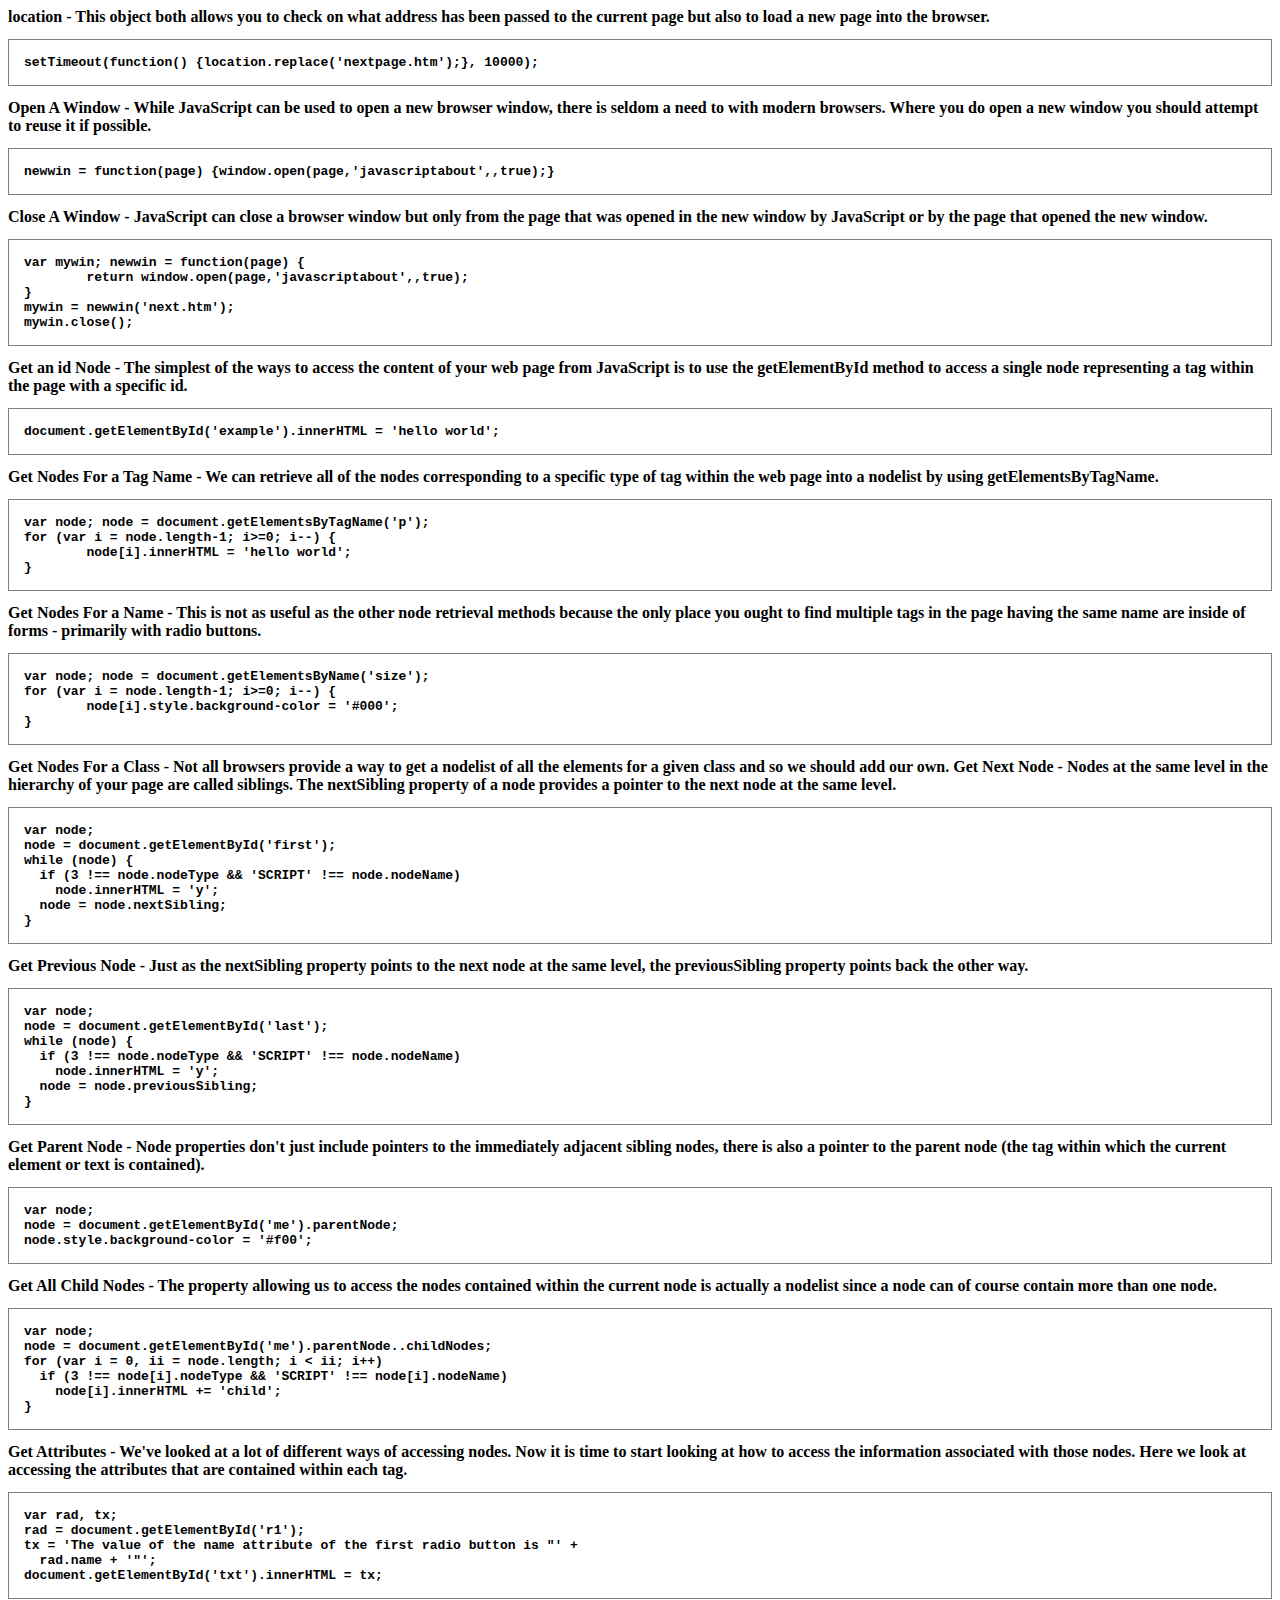
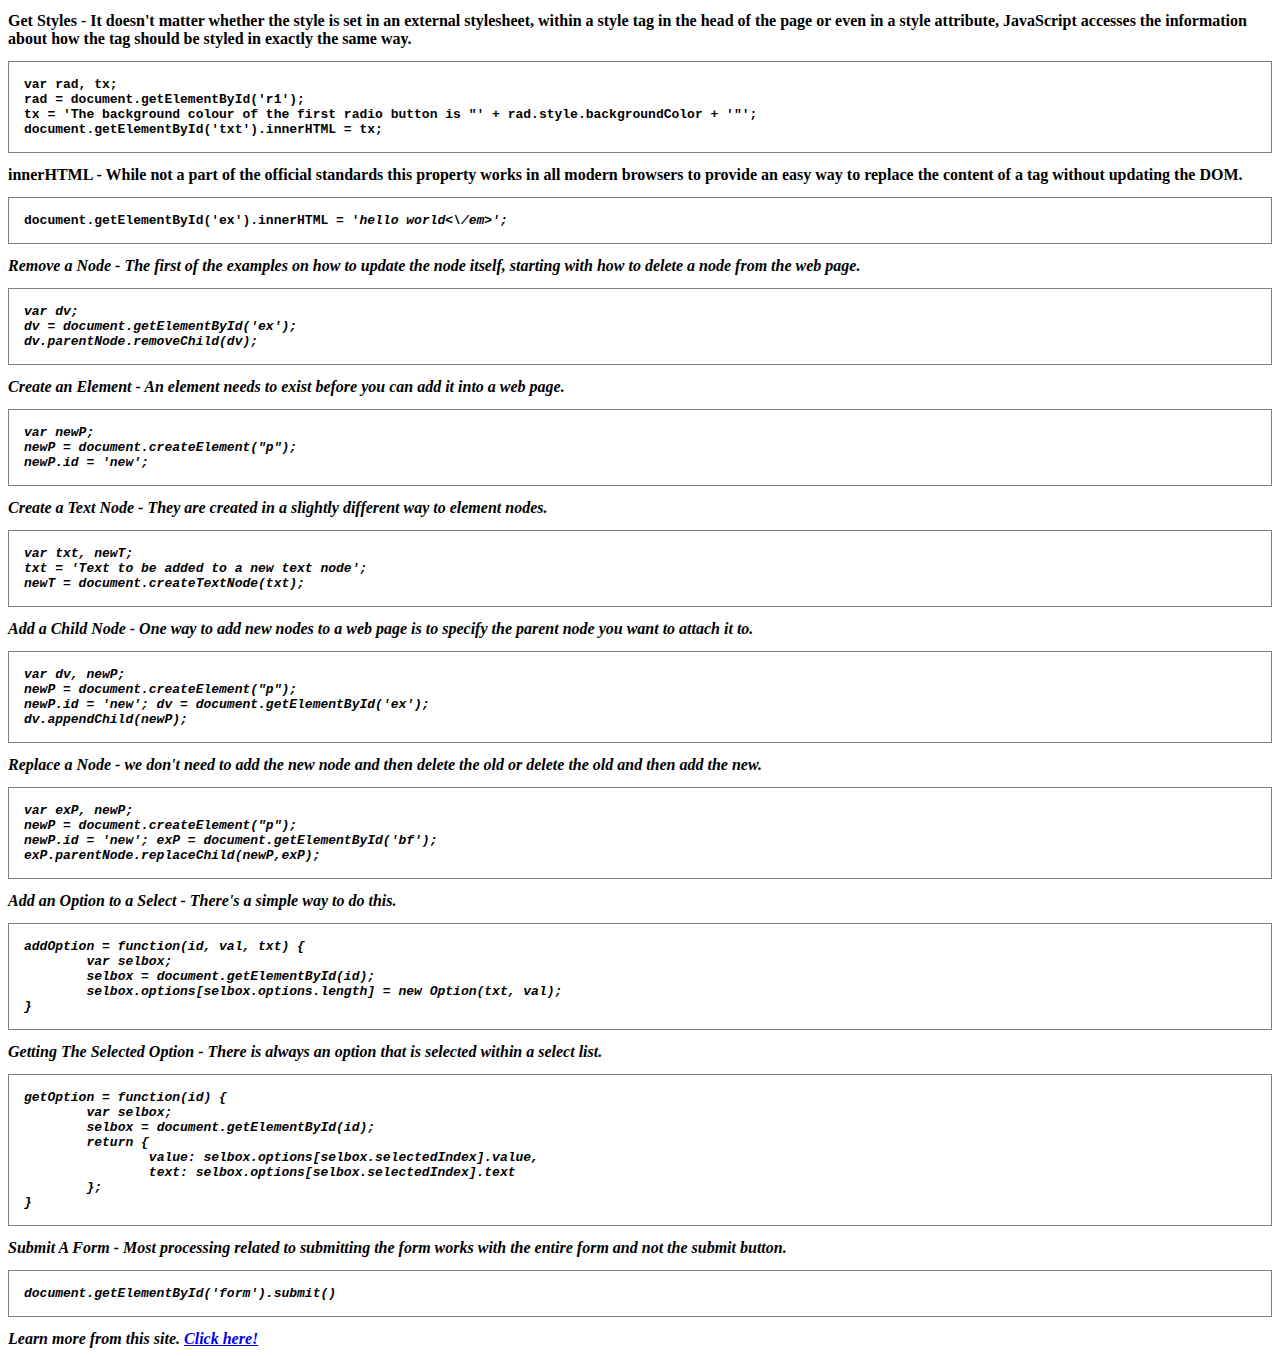
<file: Lab02/refs/DOM.html>
﻿<!DOCTYPE html PUBLIC "-//W3C//DTD XHTML 1.0 Transitional//EN" "http://www.w3.org/TR/xhtml1/DTD/xhtml1-transitional.dtd">
<html xmlns="http://www.w3.org/1999/xhtml">

<head>
<meta content="text/html; charset=utf-8" http-equiv="Content-Type" />
<title>Untitled 2</title>
<style>
pre {
	border:1px gray solid;
	padding:15px 15px 15px 15px
}
body {
	font-weight:bold;
	font-size:medium
}
</style>
</head>

<body>
location - This object both allows you to check on what address has been passed to the current page but also to load a new page into the browser.
<pre>
setTimeout(function() {location.replace('nextpage.htm');}, 10000);</pre>
      
Open A Window - While JavaScript can be used to open a new browser window, there is seldom a need to with modern browsers. Where you do open a new window you should attempt to reuse it if possible.
<pre>
newwin = function(page) {window.open(page,'javascriptabout',,true);}</pre>

Close A Window - JavaScript can close a browser window but only from the page that was opened in the new window by JavaScript or by the page that opened the new window.
<pre>
var mywin; newwin = function(page) {
	return window.open(page,'javascriptabout',,true);
}
mywin = newwin('next.htm');
mywin.close();</pre>

Get an id Node - The simplest of the ways to access the content of your web page from JavaScript is to use the getElementById method to access a single node representing a tag within the page with a specific id.
<pre>document.getElementById('example').innerHTML = 'hello world';</pre>

Get Nodes For a Tag Name - We can retrieve all of the nodes corresponding to a specific type of tag within the web page into a nodelist by using getElementsByTagName.
<pre>var node; node = document.getElementsByTagName('p');
for (var i = node.length-1; i>=0; i--) {
	node[i].innerHTML = 'hello world';
}</pre>

Get Nodes For a Name - This is not as useful as the other node retrieval methods because the only place you ought to find multiple tags in the page having the same name are inside of forms - primarily with radio buttons.
<pre>var node; node = document.getElementsByName('size');
for (var i = node.length-1; i>=0; i--) {
	node[i].style.background-color = '#000';
}</pre>

Get Nodes For a Class - Not all browsers provide a way to get a nodelist of all the elements for a given class and so we should add our own.

Get Next Node - Nodes at the same level in the hierarchy of your page are called siblings. The nextSibling property of a node provides a pointer to the next node at the same level.
<pre>var node;
node = document.getElementById('first');
while (node) {
  if (3 !== node.nodeType && 'SCRIPT' !== node.nodeName)
    node.innerHTML = 'y';
  node = node.nextSibling;
}</pre>

Get Previous Node - Just as the nextSibling property points to the next node at the same level, the previousSibling property points back the other way.
<pre>var node;
node = document.getElementById('last');
while (node) {
  if (3 !== node.nodeType && 'SCRIPT' !== node.nodeName)
    node.innerHTML = 'y';
  node = node.previousSibling;
}</pre>

Get Parent Node - Node properties don't just include pointers to the immediately adjacent sibling nodes, there is also a pointer to the parent node (the tag within which the current element or text is contained).
<pre>
var node;
node = document.getElementById('me').parentNode;
node.style.background-color = '#f00';</pre>

Get All Child Nodes - The property allowing us to access the nodes contained within the current node is actually a nodelist since a node can of course contain more than one node.
<pre>
var node;
node = document.getElementById('me').parentNode..childNodes;
for (var i = 0, ii = node.length; i < ii; i++)
  if (3 !== node[i].nodeType && 'SCRIPT' !== node[i].nodeName)
    node[i].innerHTML += 'child';
}</pre>

Get Attributes - We've looked at a lot of different ways of accessing nodes. Now it is time to start looking at how to access the information associated with those nodes. Here we look at accessing the attributes that are contained within each tag.
<pre>var rad, tx;
rad = document.getElementById('r1');
tx = 'The value of the name attribute of the first radio button is "' +
  rad.name + '"';
document.getElementById('txt').innerHTML = tx;</pre>

Get Styles - It doesn't matter whether the style is set in an external stylesheet, within a style tag in the head of the page or even in a style attribute, JavaScript accesses the information about how the tag should be styled in exactly the same way.
<pre>var rad, tx;
rad = document.getElementById('r1');
tx = 'The background colour of the first radio button is "' + rad.style.backgroundColor + '"';
document.getElementById('txt').innerHTML = tx;</pre>

innerHTML - While not a part of the official standards this property works in all modern browsers to provide an easy way to replace the content of a tag without updating the DOM.
<pre>document.getElementById('ex').innerHTML = '<em>hello world<\/em>';</pre>

Remove a Node - The first of the examples on how to update the node itself, starting with how to delete a node from the web page.
<pre>
var dv;
dv = document.getElementById('ex');
dv.parentNode.removeChild(dv);</pre>

Create an Element - An element needs to exist before you can add it into a web page.
<pre>
var newP;
newP = document.createElement("p");
newP.id = 'new'; </pre>

Create a Text Node - They are created in a slightly different way to element nodes.
<pre>var txt, newT;
txt = 'Text to be added to a new text node';
newT = document.createTextNode(txt);
</pre>

Add a Child Node - One way to add new nodes to a web page is to specify the parent node you want to attach it to.
<pre>
var dv, newP;
newP = document.createElement("p");
newP.id = 'new'; dv = document.getElementById('ex');
dv.appendChild(newP);</pre>

Replace a Node - we don't need to add the new node and then delete the old or delete the old and then add the new.
<pre>var exP, newP;
newP = document.createElement("p");
newP.id = 'new'; exP = document.getElementById('bf');
exP.parentNode.replaceChild(newP,exP);</pre>

Add an Option to a Select - There's a simple way to do this.
<pre>addOption = function(id, val, txt) {
	var selbox;
	selbox = document.getElementById(id);
	selbox.options[selbox.options.length] = new Option(txt, val);
}</pre>

Getting The Selected Option - There is always an option that is selected within a select list.
<pre>getOption = function(id) {
	var selbox;
	selbox = document.getElementById(id);
	return {
		value: selbox.options[selbox.selectedIndex].value,
		text: selbox.options[selbox.selectedIndex].text
	};
}</pre>


Submit A Form - Most processing related to submitting the form works with the entire form and not the submit button.
<pre>document.getElementById('form').submit()</pre>

Learn more from this site. <a href="http://javascript.about.com/od/byexample/a/Javascript-By-Example.htm">Click here!</a>

</body>
</html>
</file>
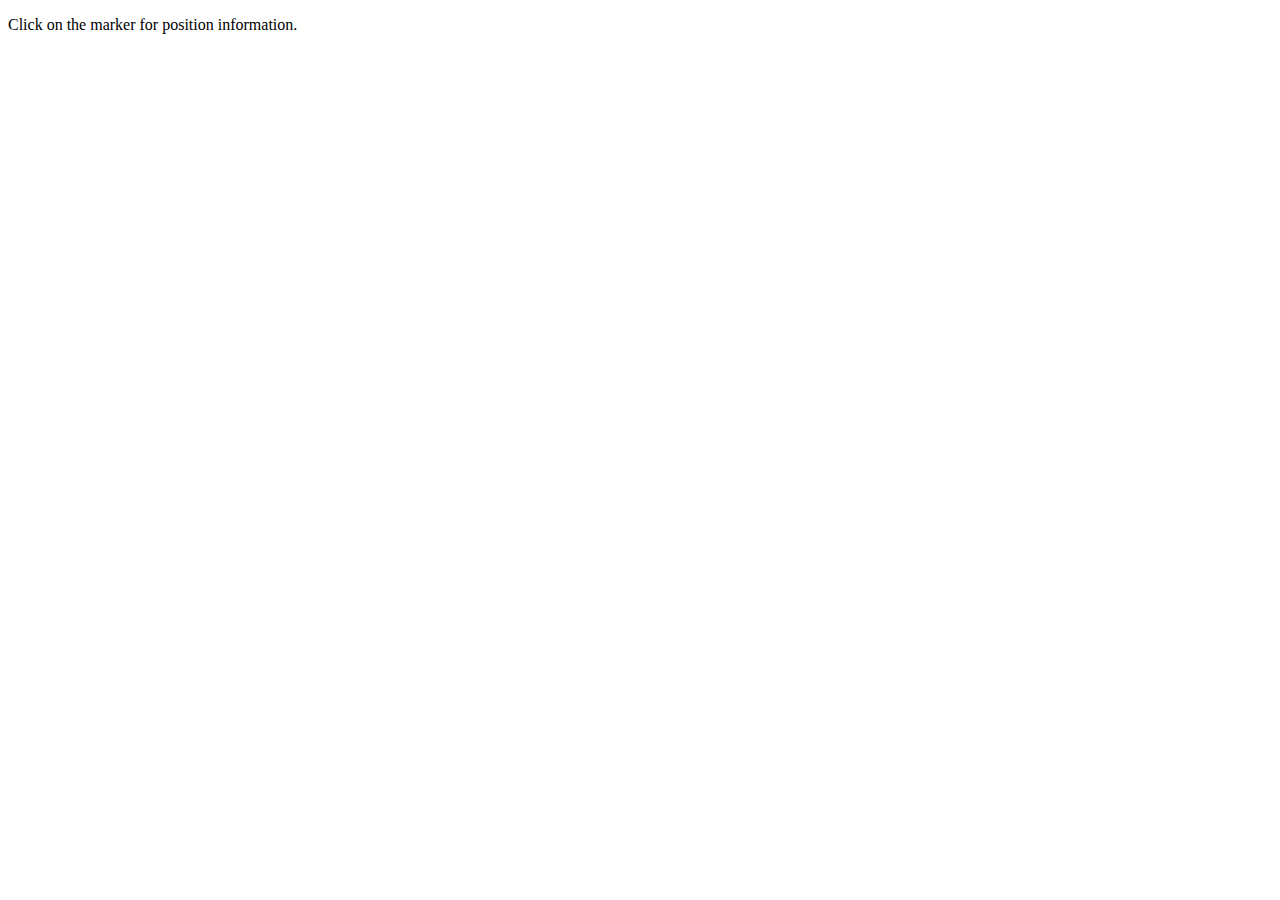
<file: Lab01/refs/HTML5_Basic_Elements/3_geolocation.html>
<!DOCTYPE html>
<html dir="ltr" lang="en-gb">
<head>
  <meta charset="utf-8" />
  <title>Geolocation API getCurrentPosition example</title>
  <style>
    #map { width:100%; height:800px; }
  </style>
  <script src="http://maps.google.com/maps/api/js?sensor=false"></script>
</head>
<body>
  <p>Click on the marker for position information.</p>
  <div id="map"></div>
  <script>
    if (navigator.geolocation) {
      var timeoutVal = 10 * 1000 * 1000;
      navigator.geolocation.getCurrentPosition(
        displayPosition, 
        displayError,
        { enableHighAccuracy: true, timeout: timeoutVal, maximumAge: 0 }
      );
    }
    else {
      alert("Geolocation is not supported by this browser");
    }
    function displayPosition(position) {
      var pos = new google.maps.LatLng(position.coords.latitude, position.coords.longitude);
      var options = {
        zoom: 10,
        center: pos,
        mapTypeId: google.maps.MapTypeId.ROADMAP
      };
      var map = new google.maps.Map(document.getElementById("map"), options);
      var marker = new google.maps.Marker({
        position: pos,
        map: map,
        title: "User location"
      });
      var contentString = "<b>Timestamp:</b> " + parseTimestamp(position.timestamp) + "<br/><b>User location:</b> lat " + position.coords.latitude + ", long " + position.coords.longitude + ", accuracy " + position.coords.accuracy;
      var infowindow = new google.maps.InfoWindow({
        content: contentString
      });
      google.maps.event.addListener(marker, 'click', function() {
        infowindow.open(map,marker);
      });
    }
    function displayError(error) {
      var errors = { 
        1: 'Permission denied',
        2: 'Position unavailable',
        3: 'Request timeout'
      };
      alert("Error: " + errors[error.code]);
    }
    function parseTimestamp(timestamp) {
      var d = new Date(timestamp);
      var day = d.getDate();
      var month = d.getMonth() + 1;
      var year = d.getFullYear();
      var hour = d.getHours();
      var mins = d.getMinutes();
      var secs = d.getSeconds();
      var msec = d.getMilliseconds();
      return day + "." + month + "." + year + " " + hour + ":" + mins + ":" + secs + "," + msec;
    }
  </script>
</body>
</html>
</file>
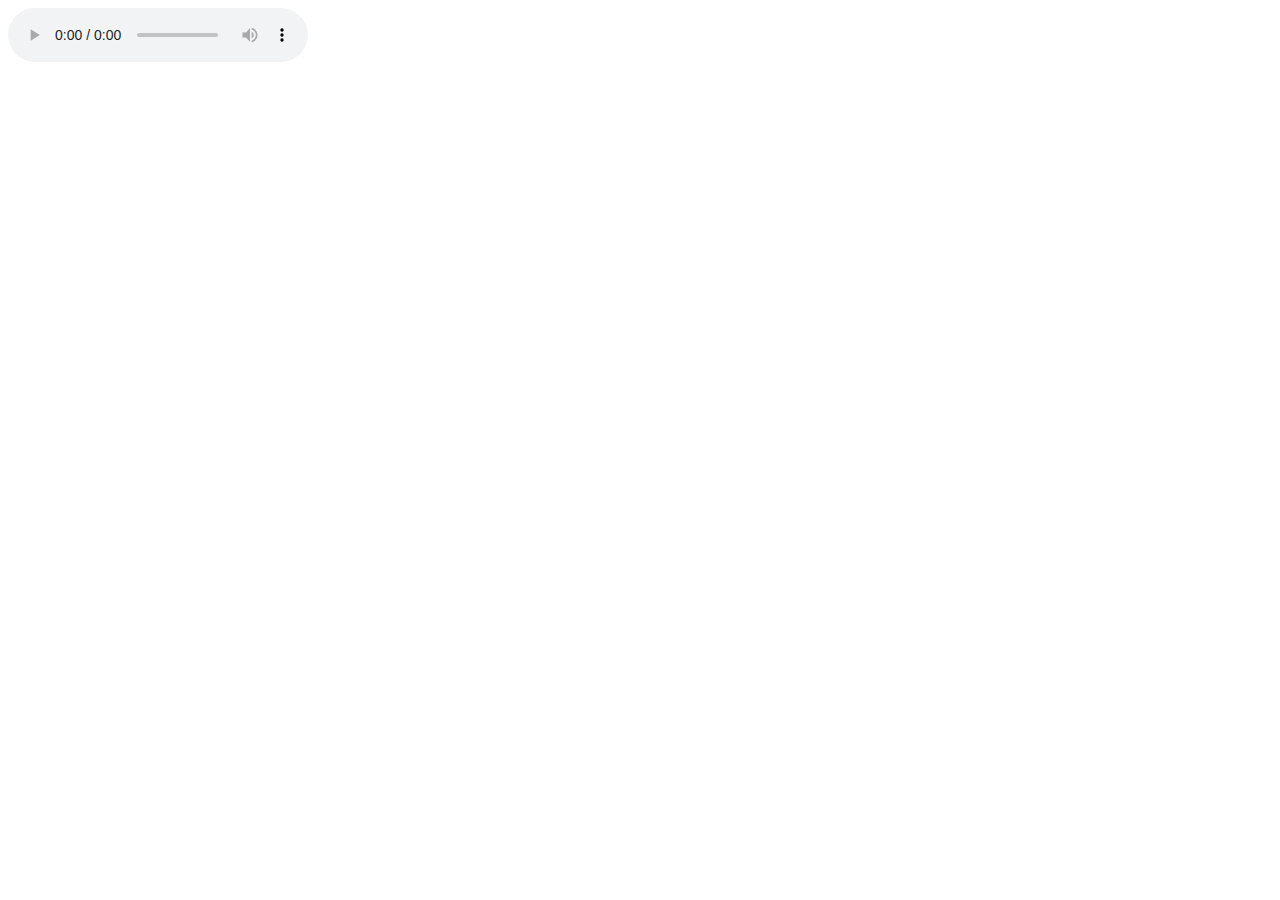
<file: Lab01/refs/HTML5_Basic_Elements/4_audio.html>
<!DOCTYPE html>
<html>
<body>

	<audio controls>
	  <source src="http://www.w3schools.com/html/horse.ogg" type="audio/ogg">
	  <source src="http://www.w3schools.com/html/horse.mp3" type="audio/mpeg">
	Your browser does not support the audio element.
	</audio>

</body>
</html>
</file>
<file: Lab02/report/phan1/phan1_bai1/style.css>
nav {
    margin-bottom: 50px;
}

.top-products-heading {
    margin-bottom: 20px; /* Adjust the bottom margin to create indentation */
}

.faded-gray-background {
    background-color: rgba(212, 212, 212, 0.5); 
}

.book-name {
    font-weight: bold;
    margin-bottom: 10px;
}

.nav-link:hover {
    font-weight: bold;
}

.navbar-brand {
    border-right: 1px solid rgba(255, 255, 255, 0.5);
    padding-right: 15px;
}

.navbar-nav .nav-item {
    border-left: 1px solid rgba(255, 255, 255, 0.5);
    padding-left: 15px;
}

.brand-text {
    font-size: 30px;
    font-weight: bold;
    color: #ff4500;
    text-shadow: 2px 2px 4px rgba(0, 0, 0, 0.5); 
    filter: drop-shadow(2px 2px 4px rgba(0, 0, 0, 0.5));
}

.category-link,
.top-products-link {
    text-decoration: none; /* Remove underline */
}

.category-link:hover,
.top-products-link:hover {
    text-decoration: underline; /* Add underline on hover */
    font-weight: bold;
}

.card {
    margin-bottom: 20px;
    text-align: center;
    border: none;
    transition: all 0.5s;
}

.card:hover {
    background-color: #ccc;
}

aside h2 {
    font-size: 1em;
    background-color: #EBEBEB;
    text-align: center;
    padding: 8px 15px;
    border: 1px solid #000;
    border-radius: 10px;
}

aside ul {
    list-style: none;
    padding-left: 0;
}

aside ul a:hover {
    text-decoration: none;
}

footer {
    margin-top: 50px;
    padding: 15px;
    color: #fff;
    text-align: center;
}
</file>
<file: Lab02/report/phan1/phan1_bai2/style.css>
nav {
    margin-bottom: 50px;
}

.butt {
    margin-top: 100px;
}

.description {
    margin-top: 30px;
}

.content {
    padding-right: 25px;
}

.text-justify-custom {
    text-align: justify;
}

.big-image {
    width: 100%;
    height: auto;
}

.small-image {
    cursor: pointer;
}

.big-image-container {
    max-height: 1000px;
}

.big-image-container img {
    height: 100%;
    width: auto;
}

.small-img-container {
    max-height: 100px;
}

.small-img-container img {
    height: 100%;
    width: auto;
}

.top-products-heading {
    margin-bottom: 20px; /* Adjust the bottom margin to create indentation */
}

.faded-gray-background {
    background-color: rgba(212, 212, 212, 0.5); 
}

.book-name {
    font-weight: bold;
    margin-bottom: 10px;
}

.nav-link:hover {
    font-weight: bold;
}

.navbar-brand {
    border-right: 1px solid rgba(255, 255, 255, 0.5);
    padding-right: 15px;
}

.navbar-nav .nav-item {
    border-left: 1px solid rgba(255, 255, 255, 0.5);
    padding-left: 15px;
}

.brand-text {
    font-size: 30px;
    font-weight: bold;
    color: #ff4500;
    text-shadow: 2px 2px 4px rgba(0, 0, 0, 0.5); 
    filter: drop-shadow(2px 2px 4px rgba(0, 0, 0, 0.5));
}

.category-link,
.top-products-link {
    text-decoration: none; /* Remove underline */
}

.top-products-heading a {
    display: inline;
}

.page-link a {
    text-decoration: none;
    color: black;
}

.category-link:hover,
.top-products-link:hover,
.page-link:hover {
    text-decoration: underline; /* Add underline on hover */
    font-weight: bold;
}

.card {
    margin-bottom: 20px;
    text-align: center;
    border: none;
    transition: all 0.5s;
}

.card:hover {
    background-color: #ccc;
}

aside h2 {
    font-size: 1em;
    background-color: #EBEBEB;
    text-align: center;
    padding: 8px 15px;
    border: 1px solid #000;
    border-radius: 10px;
}

aside ul {
    list-style: none;
    padding-left: 0;
}

aside ul a:hover {
    text-decoration: none;
}

footer {
    margin-top: 50px;
    padding: 15px;
    color: #fff;
    text-align: center;
}
</file>
<file: Lab02/report/phan2/phan2_bai1/style.css>
#table-container {
    background-color: rgb(231, 234, 252);
    min-height: 550px;
    padding: 50px;
    margin-top: 10px;
    margin-bottom: 10px;
}

#table-container table {
    border: 2px solid black;
}

nav {
    margin-bottom: 50px;
}

td {
    padding: 5px;
    border: 1px solid black;
    cursor: pointer;
}

.navbar {
    background-color: #a4cbf5;
    margin-bottom: 10px;
}

.navbar-brand {
    padding-right: 15px;
}

.navbar-nav .nav-item {
    padding-left: 15px;
}

.brand-text {
    font-size: 30px;
    font-weight: bold;
    color: #eff2f7;
    text-shadow: 2px 2px 4px rgba(0, 0, 0, 0.5); 
    filter: drop-shadow(2px 2px 4px rgba(0, 0, 0, 0.5));
}

.btn-search {
    background-color: #f1edff;
}

footer {
    margin-top: 10px;
    padding: 15px;
    color: #fff;
    text-align: center;
}
</file>
<file: Lab02/report/phan2/phan2_bai2/style.css>
nav {
    margin-bottom: 50px;
}

.navbar {
    background-color: #a4cbf5;
    margin-bottom: 10px;
}

.nav-link:hover {
    font-weight: bold;
}

.navbar-brand {
    padding-right: 15px;
}

.navbar-nav .nav-item {
    padding-left: 15px;
}

.brand-text {
    font-size: 30px;
    font-weight: bold;
    color: #eff2f7;
    text-shadow: 2px 2px 4px rgba(0, 0, 0, 0.5); 
    filter: drop-shadow(2px 2px 4px rgba(0, 0, 0, 0.5));
}

.btn-search {
    background-color: #f1edff;
}

.calculator {
    background-color: rgb(71, 80, 117);
    max-width: 400px;
    margin: 20px auto;
    padding: 20px;
    border: 1px solid #ccc;
    border-radius: 5px;
}

.calculator-buttons {
    display: grid;
    grid-template-columns: repeat(5, 1fr);
    gap: 10px;
}

.calculator-buttons button {
    padding: 10px;
    font-size: 18px;
    border: 1px solid #ccc;
    border-radius: 5px;
    cursor: pointer;
}

.calculator-buttons button:hover {
    background-color: #f0f0f0;
}

.calculator-screen {
    background-color: #9ea89f; 
    padding: 10px;
    height: 50px;
    font-size: 24px; 
    text-align: right; 
    margin-bottom: 20px;
}

footer {
    margin-top: 10px;
    padding: 15px;
    color: #fff;
    text-align: center;
}
</file>
<file: Lab02/report/phan2/phan2_bai3/style.css>
nav {
    margin-bottom: 50px;
}

.formular-container {
    background-color: rgb(216, 221, 245);
    padding-left: 20px;
    padding-right: 20px;
}

.navbar {
    background-color: #a4cbf5;
    margin-bottom: 10px;
}

.nav-link:hover {
    font-weight: bold;
}

.navbar-brand {
    padding-right: 15px;
}

.navbar-nav .nav-item {
    padding-left: 15px;
}

.brand-text {
    font-size: 30px;
    font-weight: bold;
    color: #eff2f7;
    text-shadow: 2px 2px 4px rgba(0, 0, 0, 0.5); 
    filter: drop-shadow(2px 2px 4px rgba(0, 0, 0, 0.5));
}

.btn-search {
    background-color: #f1edff;
}

footer {
    margin-top: 10px;
    padding: 15px;
    color: #fff;
    text-align: center;
}
</file>
